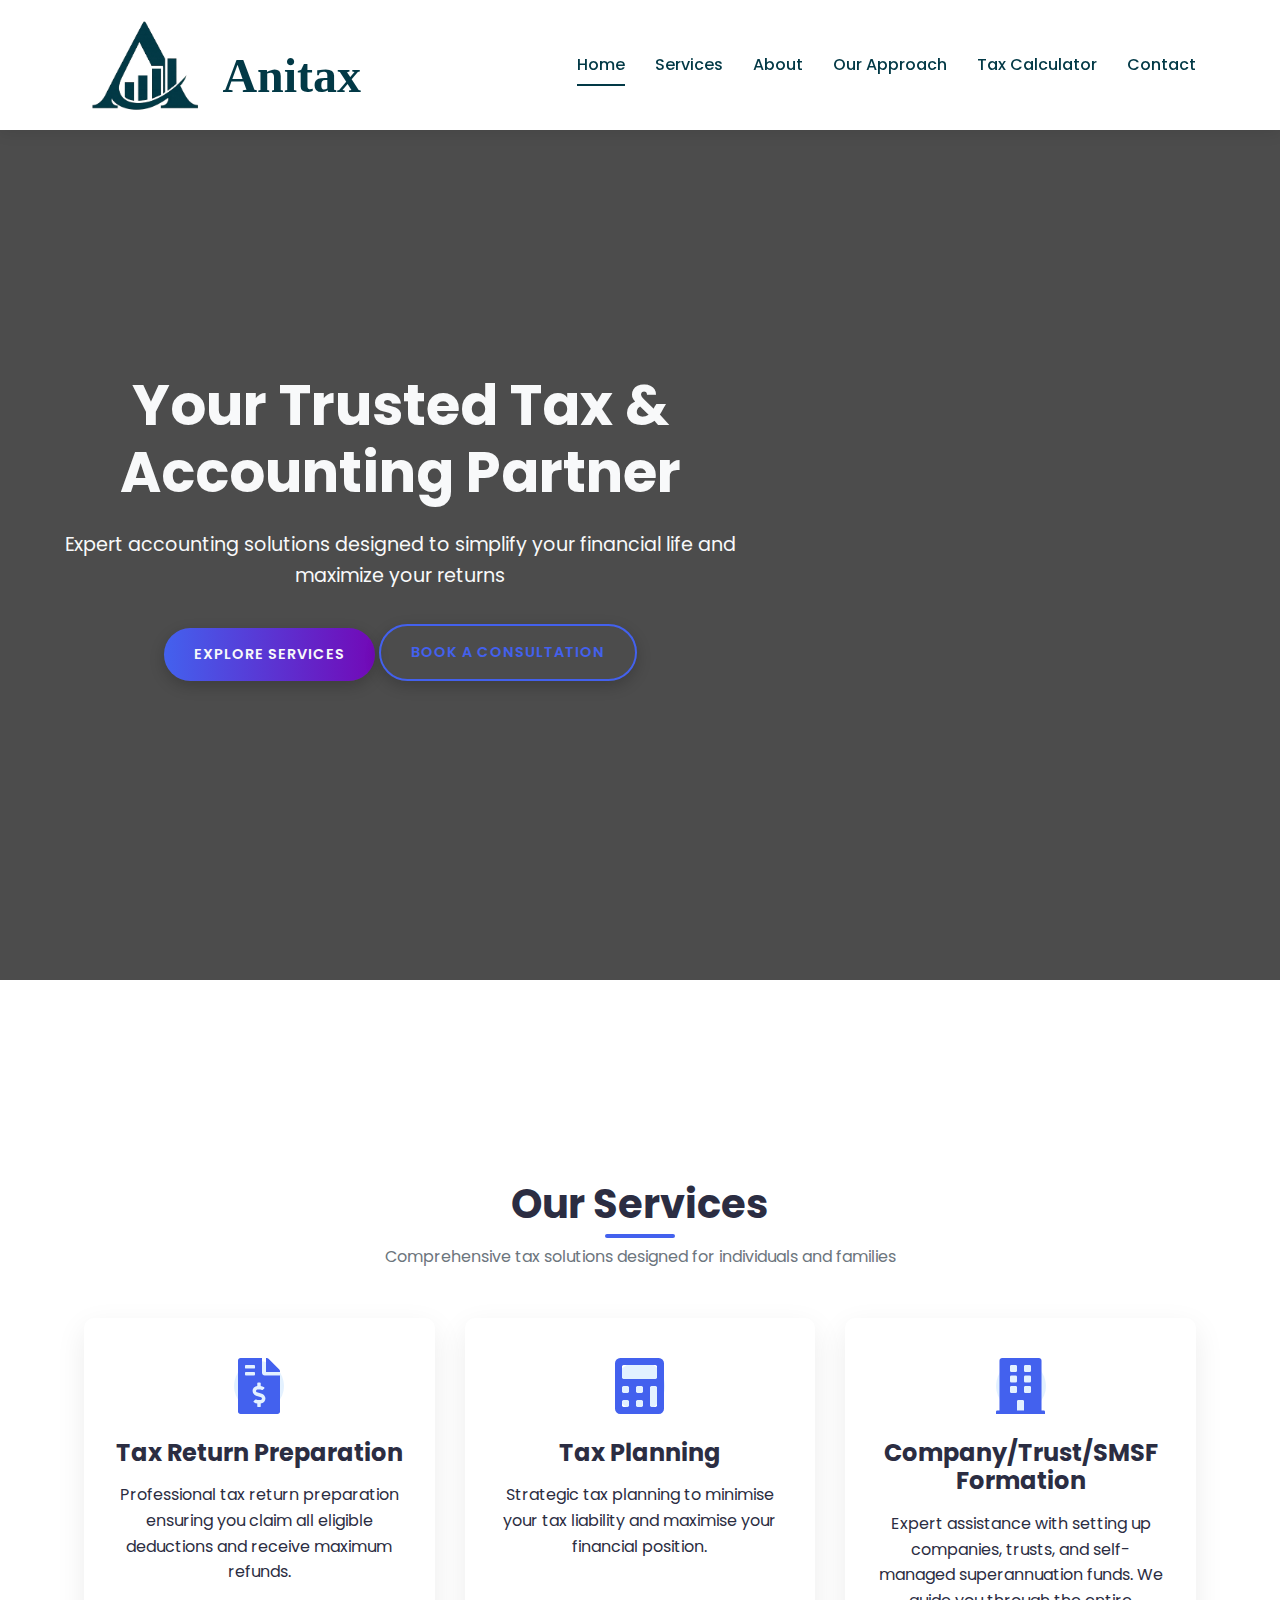
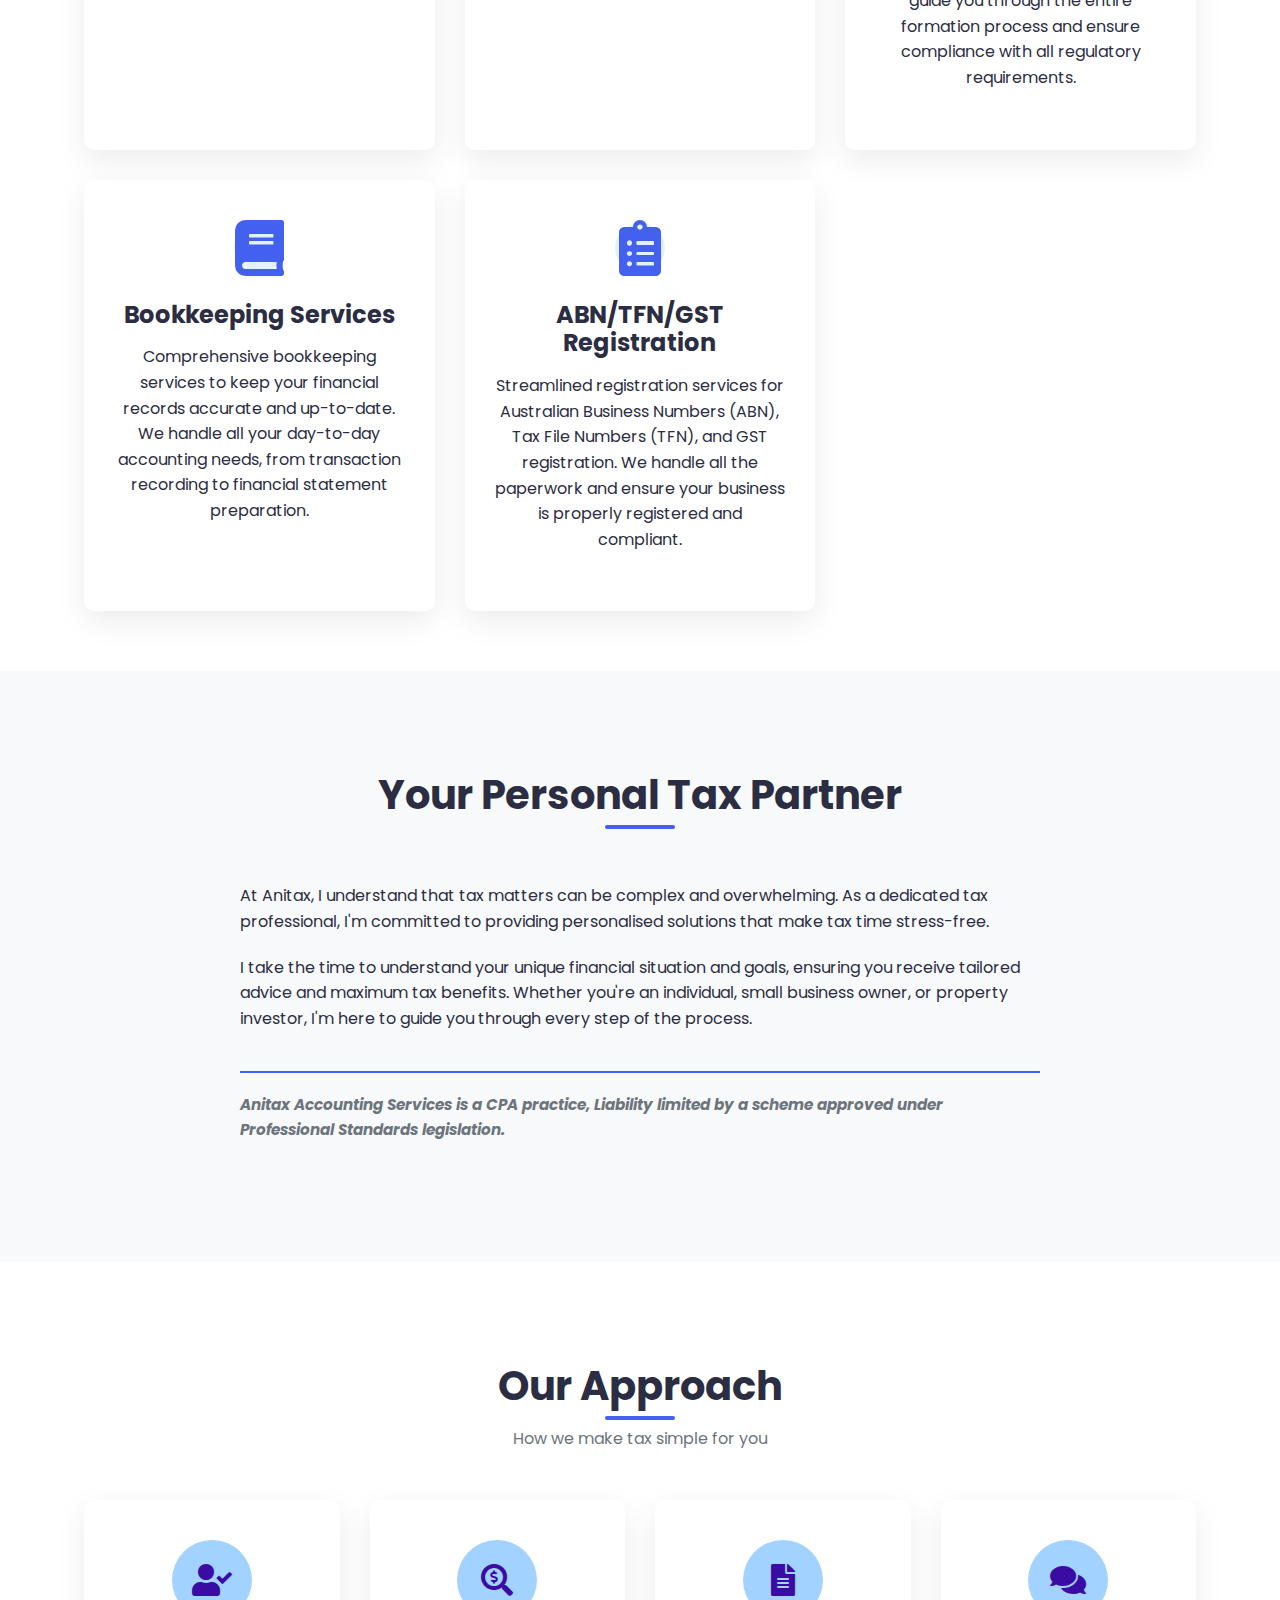
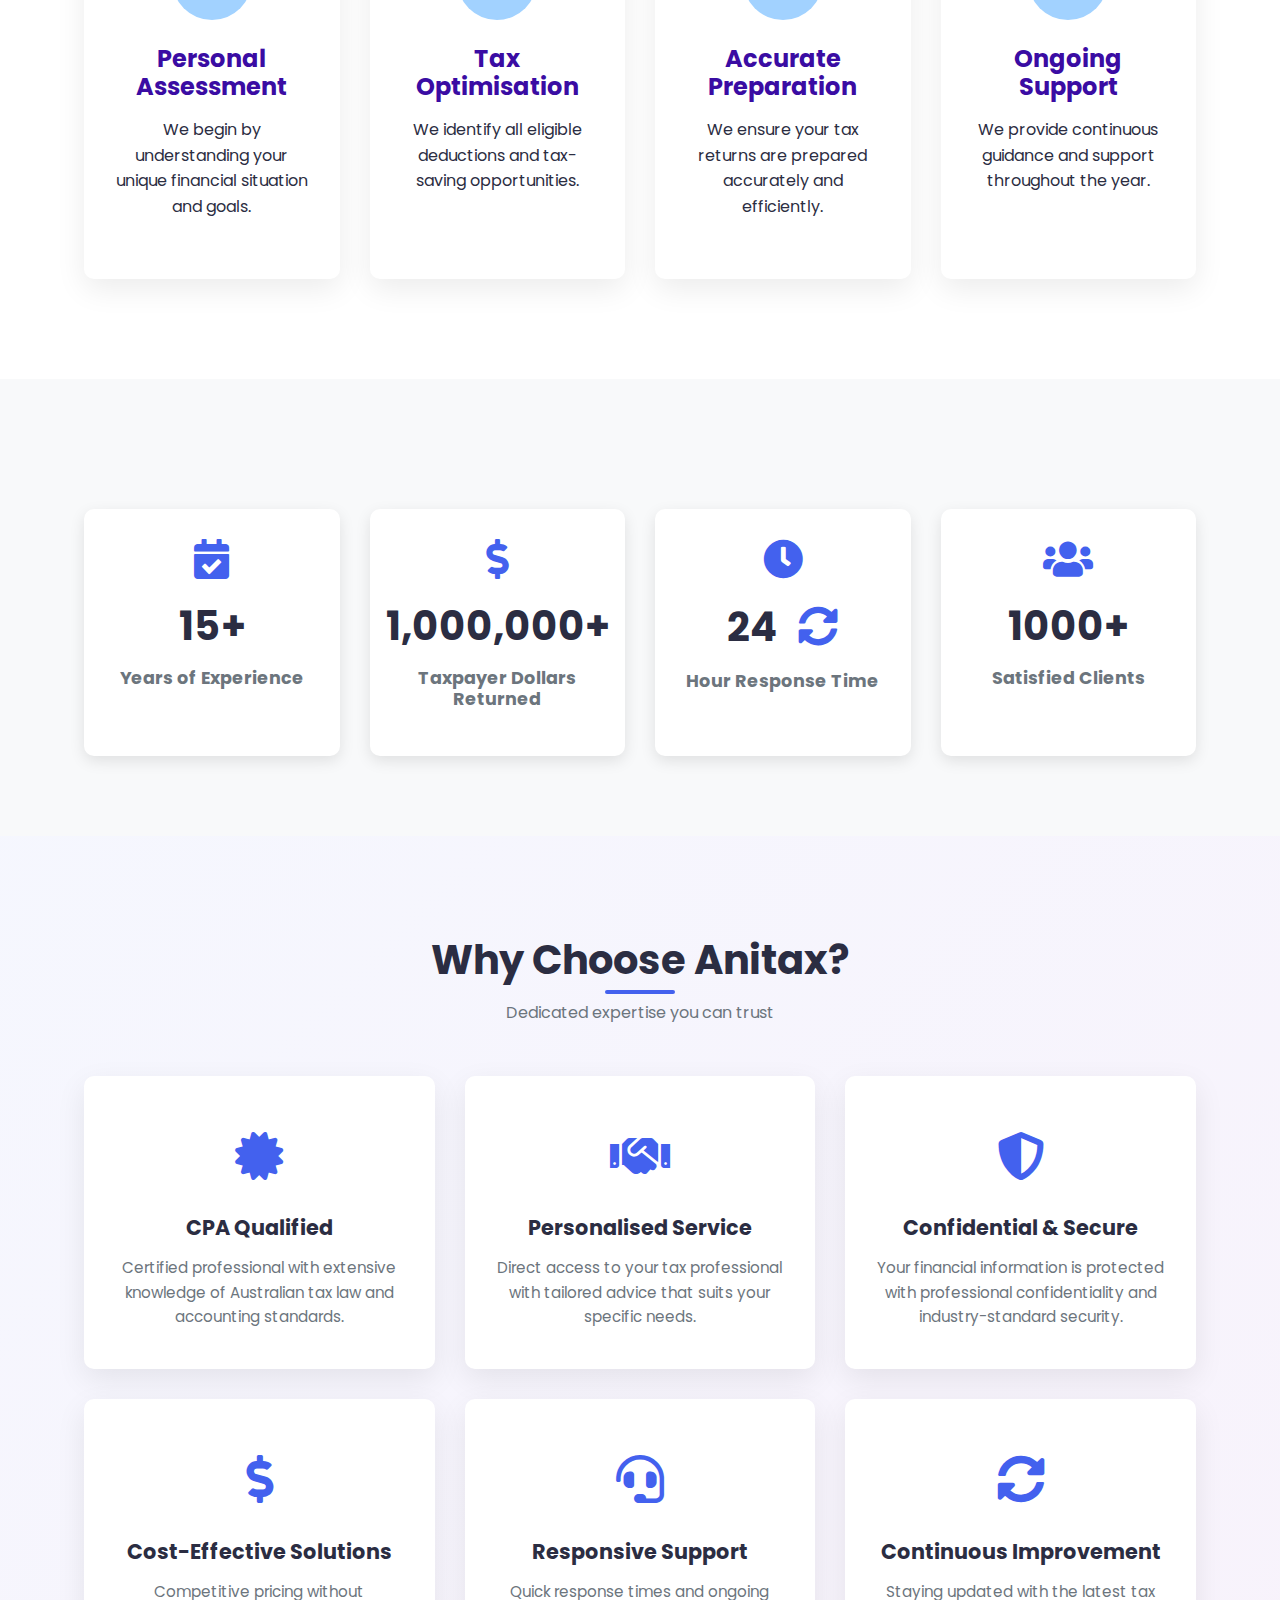
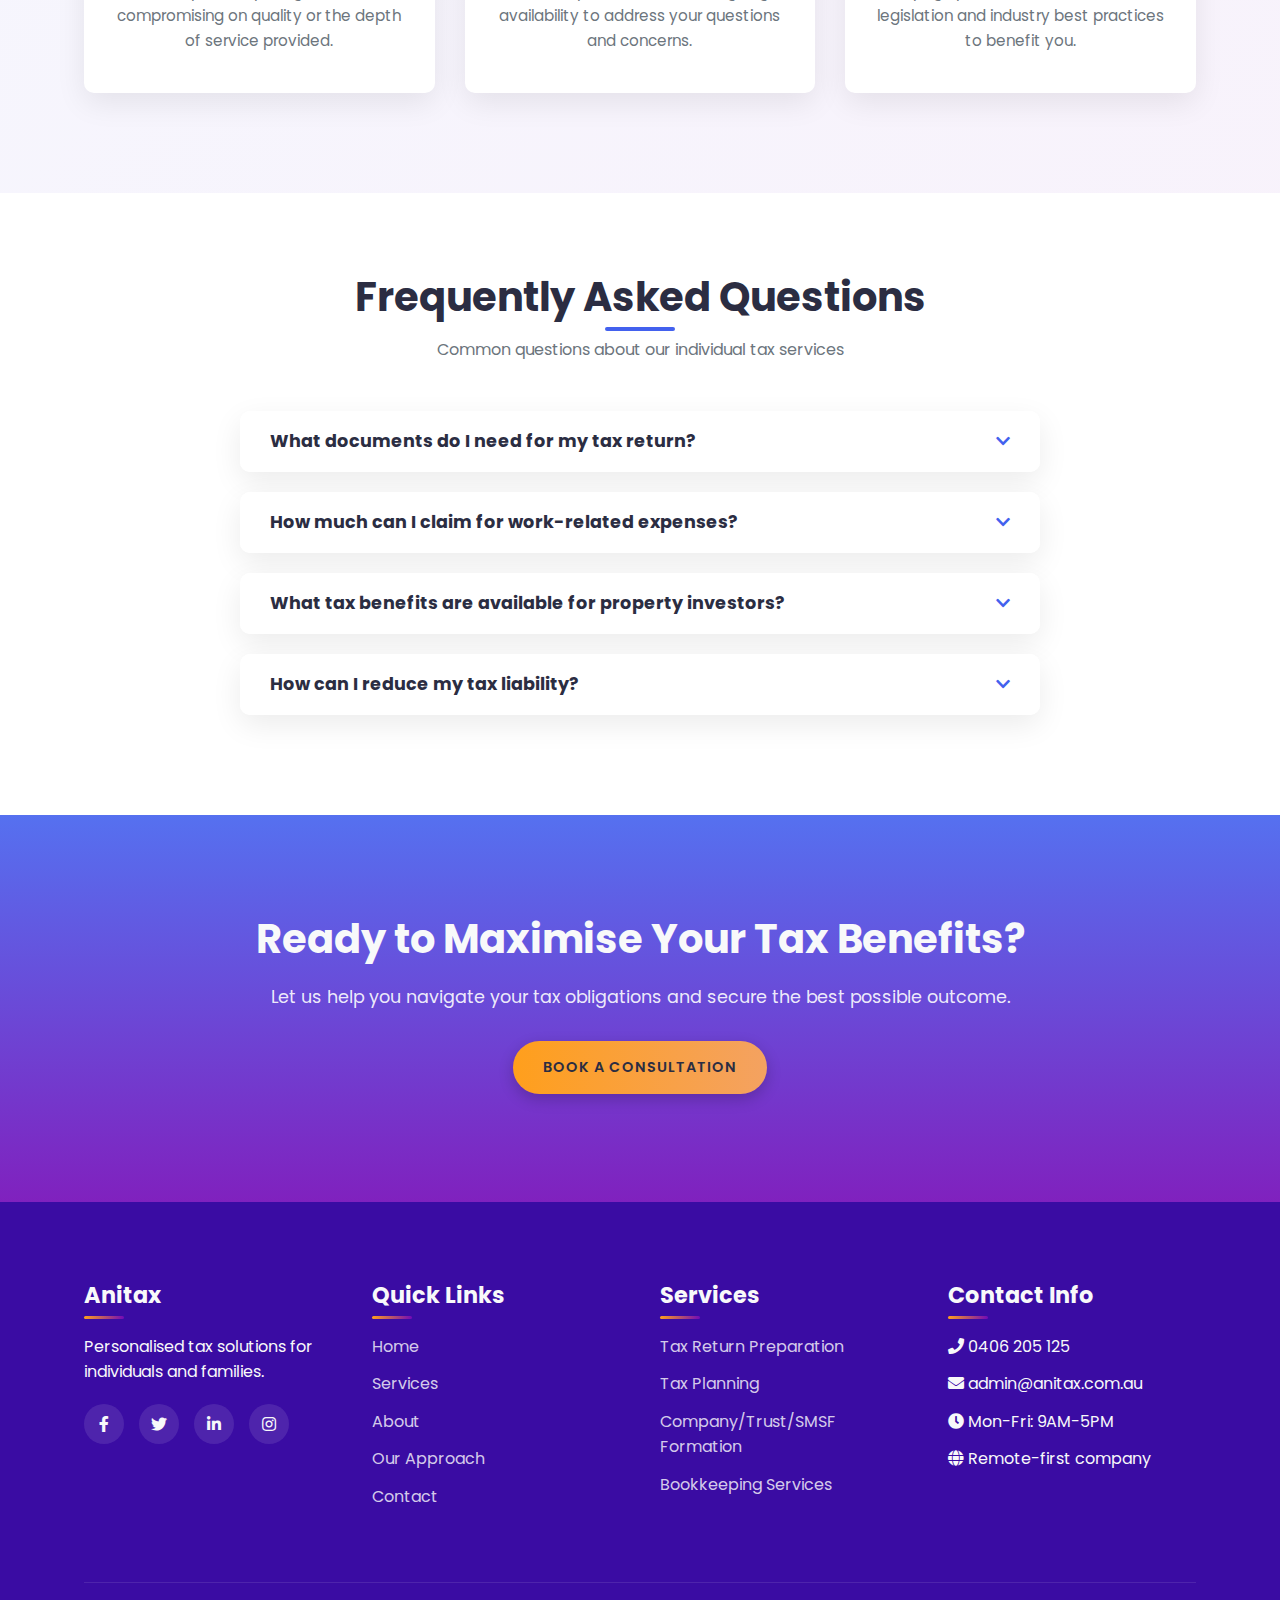
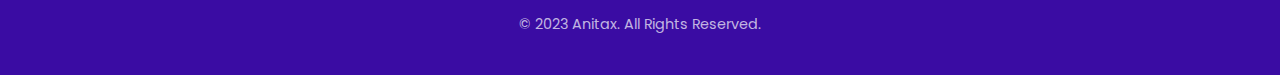
<file: index.html>
<!DOCTYPE html>
<html lang="en">
<head>
    <meta charset="UTF-8">
    <meta name="viewport" content="width=device-width, initial-scale=1.0">
    <title>Anitax - Innovative Accounting Solutions</title>
    <link rel="stylesheet" href="style.css">
    <link rel="stylesheet" href="https://fonts.googleapis.com/css2?family=Poppins:wght@300;400;500;600;700&display=swap">
    <link rel="stylesheet" href="https://cdnjs.cloudflare.com/ajax/libs/font-awesome/5.15.4/css/all.min.css">
</head>
<body>
    <!-- Header -->
    <header>
        <div class="container">
            <div class="header-content">
                <div class="logo">
                    <img src="Logo/anitax-logo-no-words.png" alt="Anitax Logo">
                    <h1>Anitax</h1>
                </div>
                <div class="mobile-toggle" id="mobile-toggle">
                    <i class="fas fa-bars"></i>
                </div>
                <nav id="navbar">
                    <ul>
                        <li><a href="#" class="active">Home</a></li>
                        <li><a href="#services">Services</a></li>
                        <li><a href="#about">About</a></li>
                        <li><a href="#our-approach">Our Approach</a></li>
                        <li><a href="calculator.html">Tax Calculator</a></li>
                        <li><a href="contact.html">Contact</a></li>
                    </ul>
                </nav>
            </div>
        </div>
    </header>

    <!-- Hero Section -->
    <section class="hero">
        <div class="hero-content">
            <h2>Your Trusted Tax & Accounting Partner</h2>
            <p>Expert accounting solutions designed to simplify your financial life and maximize your returns</p>
            <div class="hero-buttons">
                <a href="#services" class="btn">Explore Services</a>
                <a href="contact.html" class="btn btn-outline">Book a Consultation</a>
            </div>
        </div>
    </section>

    <!-- Services Section -->
    <section id="services" class="services">
        <div class="container">
            <div class="section-title">
                <h2>Our Services</h2>
                <p>Comprehensive tax solutions designed for individuals and families</p>
            </div>
            <div class="services-grid">
                <div class="service-card">
                    <i class="fas fa-file-invoice-dollar service-icon"></i>
                    <h3>Tax Return Preparation</h3>
                    <p>Professional tax return preparation ensuring you claim all eligible deductions and receive maximum refunds.</p>
                </div>
                <div class="service-card">
                    <i class="fas fa-calculator service-icon"></i>
                    <h3>Tax Planning</h3>
                    <p>Strategic tax planning to minimise your tax liability and maximise your financial position.</p>
                </div>
                <div class="service-card">
                    <i class="fas fa-building service-icon"></i>
                    <h3>Company/Trust/SMSF Formation</h3>
                    <p>Expert assistance with setting up companies, trusts, and self-managed superannuation funds. We guide you through the entire formation process and ensure compliance with all regulatory requirements.</p>
                </div>
                <div class="service-card">
                    <i class="fas fa-book service-icon"></i>
                    <h3>Bookkeeping Services</h3>
                    <p>Comprehensive bookkeeping services to keep your financial records accurate and up-to-date. We handle all your day-to-day accounting needs, from transaction recording to financial statement preparation.</p>
                </div>
                <div class="service-card">
                    <i class="fas fa-clipboard-list service-icon"></i>
                    <h3>ABN/TFN/GST Registration</h3>
                    <p>Streamlined registration services for Australian Business Numbers (ABN), Tax File Numbers (TFN), and GST registration. We handle all the paperwork and ensure your business is properly registered and compliant.</p>
                </div>
            </div>
        </div>
    </section>

    <!-- About Section -->
    <section id="about" class="about">
        <div class="container">
            <div class="section-title">
                <h2>Your Personal Tax Partner</h2>
            </div>
            <div class="about-content">
                <div class="about-text">
                    <p>At Anitax, I understand that tax matters can be complex and overwhelming. As a dedicated tax professional, I'm committed to providing personalised solutions that make tax time stress-free.</p>
                    <p>I take the time to understand your unique financial situation and goals, ensuring you receive tailored advice and maximum tax benefits. Whether you're an individual, small business owner, or property investor, I'm here to guide you through every step of the process.</p>
                    <p class="disclaimer"><strong>Anitax Accounting Services is a CPA practice, Liability limited by a scheme approved under Professional Standards legislation.</strong></p>
                </div>
            </div>
        </div>
    </section>

    <!-- Our Approach Section -->
    <section id="our-approach" class="our-approach">
        <div class="container">
            <div class="section-title">
                <h2>Our Approach</h2>
                <p>How we make tax simple for you</p>
            </div>
            <div class="approach-grid">
                <div class="approach-card">
                    <div class="approach-icon">
                        <i class="fas fa-user-check"></i>
                    </div>
                    <h3>Personal Assessment</h3>
                    <p>We begin by understanding your unique financial situation and goals.</p>
                </div>
                <div class="approach-card">
                    <div class="approach-icon">
                        <i class="fas fa-search-dollar"></i>
                    </div>
                    <h3>Tax Optimisation</h3>
                    <p>We identify all eligible deductions and tax-saving opportunities.</p>
                </div>
                <div class="approach-card">
                    <div class="approach-icon">
                        <i class="fas fa-file-alt"></i>
                    </div>
                    <h3>Accurate Preparation</h3>
                    <p>We ensure your tax returns are prepared accurately and efficiently.</p>
                </div>
                <div class="approach-card">
                    <div class="approach-icon">
                        <i class="fas fa-comments"></i>
                    </div>
                    <h3>Ongoing Support</h3>
                    <p>We provide continuous guidance and support throughout the year.</p>
                </div>
            </div>
        </div>
    </section>

    <!-- Counter Section -->
    <section class="counter-section">
        <div class="container">
            <div class="counter-grid">
                <div class="counter-item">
                    <i class="fas fa-calendar-check"></i>
                    <div class="counter">15+</div>
                    <h4>Years of Experience</h4>
                </div>
                <div class="counter-item">
                    <i class="fas fa-dollar-sign"></i>
                    <div class="counter">1,000,000+</div>
                    <h4>Taxpayer Dollars Returned</h4>
                </div>
                <div class="counter-item">
                    <i class="fas fa-clock"></i>
                    <div class="counter">24 <i class="fas fa-sync-alt rotating-arrow paused"></i></div>
                    <h4>Hour Response Time</h4>
                </div>
                <div class="counter-item">
                    <i class="fas fa-users"></i>
                    <div class="counter">1000+</div>
                    <h4>Satisfied Clients</h4>
                </div>
            </div>
        </div>
    </section>

    <!-- Why Choose Us Section -->
    <section class="why-choose-us">
        <div class="container">
            <div class="section-title">
                <h2>Why Choose Anitax?</h2>
                <p>Dedicated expertise you can trust</p>
            </div>
            <div class="benefits-grid">
                <div class="benefit-card">
                    <div class="benefit-icon">
                        <i class="fas fa-certificate"></i>
                    </div>
                    <h3>CPA Qualified</h3>
                    <p>Certified professional with extensive knowledge of Australian tax law and accounting standards.</p>
                </div>
                <div class="benefit-card">
                    <div class="benefit-icon">
                        <i class="fas fa-handshake"></i>
                    </div>
                    <h3>Personalised Service</h3>
                    <p>Direct access to your tax professional with tailored advice that suits your specific needs.</p>
                </div>
                <div class="benefit-card">
                    <div class="benefit-icon">
                        <i class="fas fa-shield-alt"></i>
                    </div>
                    <h3>Confidential & Secure</h3>
                    <p>Your financial information is protected with professional confidentiality and industry-standard security.</p>
                </div>
                <div class="benefit-card">
                    <div class="benefit-icon">
                        <i class="fas fa-dollar-sign"></i>
                    </div>
                    <h3>Cost-Effective Solutions</h3>
                    <p>Competitive pricing without compromising on quality or the depth of service provided.</p>
                </div>
                <div class="benefit-card">
                    <div class="benefit-icon">
                        <i class="fas fa-headset"></i>
                    </div>
                    <h3>Responsive Support</h3>
                    <p>Quick response times and ongoing availability to address your questions and concerns.</p>
                </div>
                <div class="benefit-card">
                    <div class="benefit-icon">
                        <i class="fas fa-sync-alt"></i>
                    </div>
                    <h3>Continuous Improvement</h3>
                    <p>Staying updated with the latest tax legislation and industry best practices to benefit you.</p>
                </div>
            </div>
        </div>
    </section>

    <!-- FAQ Section -->
    <section class="faq-section">
        <div class="container">
            <div class="section-title">
                <h2>Frequently Asked Questions</h2>
                <p>Common questions about our individual tax services</p>
            </div>
            <div class="faq-container">
                <div class="faq-item">
                    <div class="faq-question">
                        <h4>What documents do I need for my tax return?</h4>
                        <i class="fas fa-chevron-down"></i>
                    </div>
                    <div class="faq-answer">
                        <p>You'll need your payment summaries, bank statements, investment statements, work-related expense receipts, and any other income or deduction documentation.</p>
                    </div>
                </div>
                <div class="faq-item">
                    <div class="faq-question">
                        <h4>How much can I claim for work-related expenses?</h4>
                        <i class="fas fa-chevron-down"></i>
                    </div>
                    <div class="faq-answer">
                        <p>The amount you can claim depends on your occupation and the expenses you've incurred. We'll help you identify all eligible deductions.</p>
                    </div>
                </div>
                <div class="faq-item">
                    <div class="faq-question">
                        <h4>What tax benefits are available for property investors?</h4>
                        <i class="fas fa-chevron-down"></i>
                    </div>
                    <div class="faq-answer">
                        <p>Property investors can claim various deductions including interest, repairs, maintenance, and depreciation. We'll help maximise your property tax benefits.</p>
                    </div>
                </div>
                <div class="faq-item">
                    <div class="faq-question">
                        <h4>How can I reduce my tax liability?</h4>
                        <i class="fas fa-chevron-down"></i>
                    </div>
                    <div class="faq-answer">
                        <p>We can help you implement various strategies such as salary sacrificing, investment planning, and claiming all eligible deductions to minimise your tax.</p>
                    </div>
                </div>
            </div>
        </div>
    </section>

    <!-- CTA Section -->
    <section class="cta-section">
        <div class="container">
            <div class="cta-content">
                <h2>Ready to Maximise Your Tax Benefits?</h2>
                <p>Let us help you navigate your tax obligations and secure the best possible outcome.</p>
                <a href="contact.html" class="btn">Book a Consultation</a>
            </div>
        </div>
    </section>

    <!-- Footer -->
    <footer>
        <div class="container">
            <div class="footer-content">
                <div class="footer-section">
                    <h3>Anitax</h3>
                    <p>Personalised tax solutions for individuals and families.</p>
                    <div class="social-links">
                        <a href="#"><i class="fab fa-facebook-f"></i></a>
                        <a href="#"><i class="fab fa-twitter"></i></a>
                        <a href="#"><i class="fab fa-linkedin-in"></i></a>
                        <a href="#"><i class="fab fa-instagram"></i></a>
                    </div>
                </div>
                <div class="footer-section">
                    <h3>Quick Links</h3>
                    <ul class="footer-links">
                        <li><a href="#">Home</a></li>
                        <li><a href="#services">Services</a></li>
                        <li><a href="#about">About</a></li>
                        <li><a href="#our-approach">Our Approach</a></li>
                        <li><a href="contact.html">Contact</a></li>
                    </ul>
                </div>
                <div class="footer-section">
                    <h3>Services</h3>
                    <ul class="footer-links">
                        <li><a href="#services">Tax Return Preparation</a></li>
                        <li><a href="#services">Tax Planning</a></li>
                        <li><a href="#services">Company/Trust/SMSF Formation</a></li>
                        <li><a href="#services">Bookkeeping Services</a></li>
                    </ul>
                </div>
                <div class="footer-section">
                    <h3>Contact Info</h3>
                    <ul class="footer-links">
                        <li><i class="fas fa-phone"></i> 0406 205 125</li>
                        <li><i class="fas fa-envelope"></i> admin@anitax.com.au</li>
                        <li><i class="fas fa-clock"></i> Mon-Fri: 9AM-5PM</li>
                        <li><i class="fas fa-globe"></i> Remote-first company</li>
                    </ul>
                </div>
            </div>
            <div class="footer-bottom">
                <p>&copy; 2023 Anitax. All Rights Reserved.</p>
            </div>
        </div>
    </footer>

    <!-- JavaScript -->
    <script>
        // Sticky Header
        window.addEventListener('scroll', function() {
            const header = document.querySelector('header');
            header.classList.toggle('sticky', window.scrollY > 0);
        });

        // Mobile Menu Toggle
        const mobileToggle = document.getElementById('mobile-toggle');
        const navbar = document.getElementById('navbar');
        
        mobileToggle.addEventListener('click', function() {
            navbar.classList.toggle('active');
        });


        // Smooth Scroll
        document.querySelectorAll('a[href^="#"]').forEach(anchor => {
            anchor.addEventListener('click', function (e) {
                e.preventDefault();
                
                const targetId = this.getAttribute('href');
                if (targetId === '#') {
                    // Home link - scroll to top
                    window.scrollTo({
                        top: 0,
                        behavior: 'smooth'
                    });
                } else if (targetId !== '#') {
                    const targetElement = document.querySelector(targetId);
                    if (targetElement) {
                        window.scrollTo({
                            top: targetElement.offsetTop - 80,
                            behavior: 'smooth'
                        });
                    }
                }
                
                // Close mobile menu if open
                navbar.classList.remove('active');
            });
        });

        // Counter Animation
        const counters = document.querySelectorAll('.counter');
        const speed = 200;

        function formatNumber(num, originalText) {
            // Check if the original text had a plus sign
            const hasPlus = originalText.includes('+');
            
            if (num >= 1000000) {
                return num.toLocaleString() + (hasPlus ? '+' : '');
            } else if (num >= 1000) {
                return num.toLocaleString() + (hasPlus ? '+' : '');
            }
            return num.toString() + (hasPlus ? '+' : '');
        }

        function startCounters() {
            counters.forEach(counter => {
                const originalText = counter.innerText;
                const target = parseInt(originalText.replace(/[^0-9]/g, ''));
                let count = 0;
                
                // Add rotating arrow for response time counter
                if (counter.closest('.counter-item').querySelector('.fa-clock')) {
                    const arrow = document.createElement('i');
                    arrow.className = 'fas fa-sync-alt rotating-arrow paused';
                    counter.appendChild(arrow);
                }
                
                const updateCount = () => {
                    const increment = Math.ceil(target / speed);
                    count += increment;
                    
                    if (count < target) {
                        counter.innerHTML = formatNumber(count, originalText);
                        if (counter.closest('.counter-item').querySelector('.fa-clock')) {
                            const arrow = document.createElement('i');
                            arrow.className = 'fas fa-sync-alt rotating-arrow paused';
                            counter.appendChild(arrow);
                        }
                        setTimeout(updateCount, 1);
                    } else {
                        counter.innerHTML = formatNumber(target, originalText);
                        if (counter.closest('.counter-item').querySelector('.fa-clock')) {
                            const arrow = document.createElement('i');
                            arrow.className = 'fas fa-sync-alt rotating-arrow paused';
                            counter.appendChild(arrow);
                        }
                    }
                };
                
                updateCount();
            });
        }

        // Start counters when in view
        const counterSection = document.querySelector('.counter-section');
        const observer = new IntersectionObserver((entries) => {
            entries.forEach(entry => {
                if (entry.isIntersecting) {
                    startCounters();
                    observer.unobserve(entry.target);
                }
            });
        }, { threshold: 0.5 });

        observer.observe(counterSection);

        // FAQ Dropdown Functionality
        document.addEventListener('DOMContentLoaded', function() {
            const faqItems = document.querySelectorAll('.faq-item');
            
            faqItems.forEach(item => {
                const question = item.querySelector('.faq-question');
                
                question.addEventListener('click', () => {
                    // Close all other items
                    faqItems.forEach(otherItem => {
                        if (otherItem !== item) {
                            otherItem.classList.remove('active');
                        }
                    });
                    
                    // Toggle current item
                    item.classList.toggle('active');
                });
            });
        });
    </script>
</body>
</html>
</file>
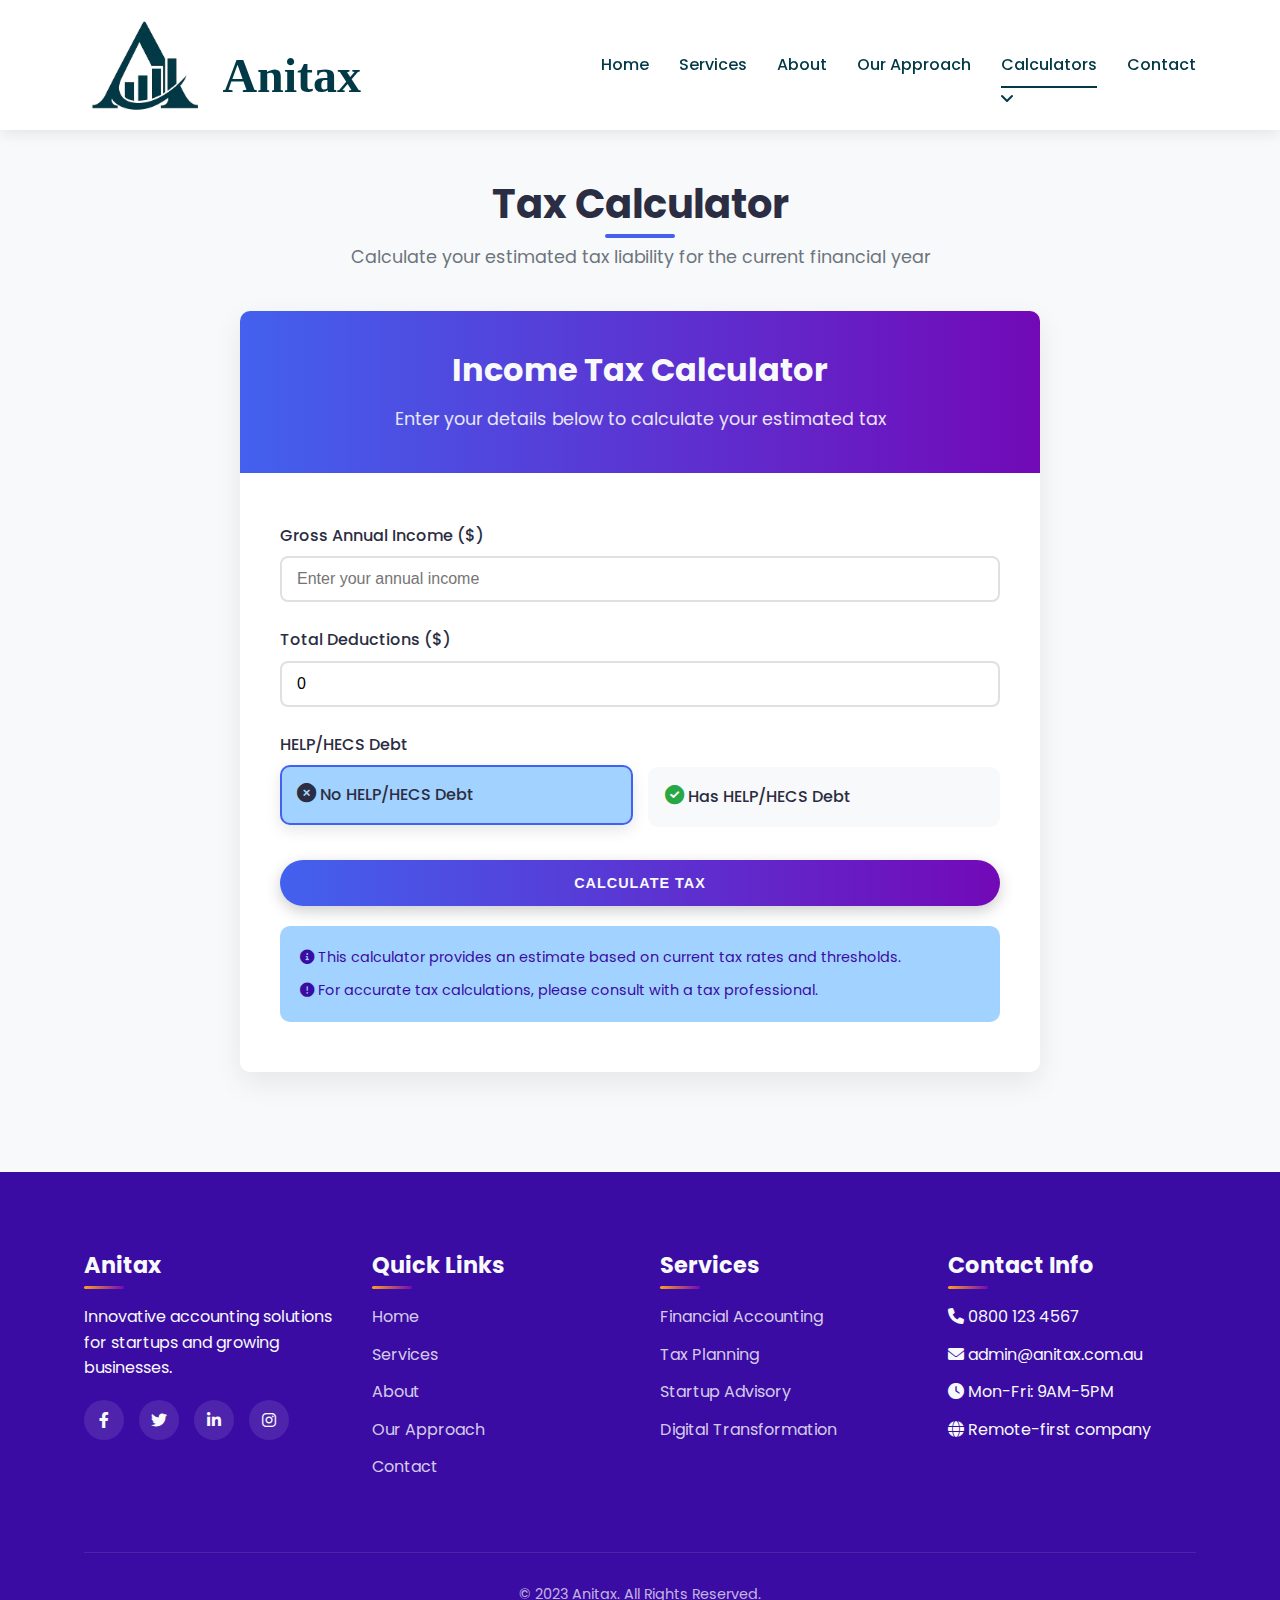
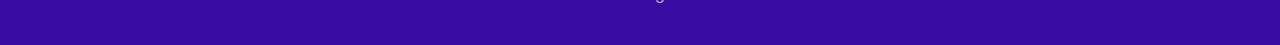
<file: calculator.html>
<!DOCTYPE html>
<html lang="en">
<head>
    <meta charset="UTF-8">
    <meta name="viewport" content="width=device-width, initial-scale=1.0">
    <title>Tax Calculator - Anitax</title>
    <link rel="stylesheet" href="style.css">
    <link href="https://fonts.googleapis.com/css2?family=Poppins:wght@400;500;600;700&display=swap" rel="stylesheet">
    <link rel="stylesheet" href="https://cdnjs.cloudflare.com/ajax/libs/font-awesome/6.0.0/css/all.min.css">
</head>
<body>
    <!-- Header -->
    <header>
        <div class="container">
            <div class="header-content">
                <div class="logo">
                    <img src="Logo/anitax-logo-no-words.png" alt="Anitax Logo">
                    <h1>Anitax</h1>
                </div>
                <div class="mobile-toggle" id="mobile-toggle">
                    <i class="fas fa-bars"></i>
                </div>
                <nav id="navbar">
                    <ul>
                        <li><a href="index.html">Home</a></li>
                        <li><a href="index.html#services">Services</a></li>
                        <li><a href="index.html#about">About</a></li>
                        <li><a href="index.html#our-approach">Our Approach</a></li>
                        <li class="calculator-dropdown">
                            <a href="calculator.html" class="active">Calculators</a>
                            <div class="calculator-menu">
                                <a href="calculator.html" class="active"><i class="fas fa-calculator"></i>Tax Calculator</a>
                                <a href="tax-return-estimator.html"><i class="fas fa-file-invoice-dollar"></i>Tax Return Estimator</a>
                                <a href="super-calculator.html"><i class="fas fa-piggy-bank"></i>Super Calculator</a>
                            </div>
                        </li>
                        <li><a href="contact.html">Contact</a></li>
                    </ul>
                </nav>
            </div>
        </div>
    </header>

    <section class="calculator-section">
        <div class="container">
            <div class="section-title">
                <h2>Tax Calculator</h2>
                <p>Calculate your estimated tax liability for the current financial year</p>
            </div>
            
            <div class="calculator-container">
                <div class="calculator-header">
                    <h3>Income Tax Calculator</h3>
                    <p>Enter your details below to calculate your estimated tax</p>
                </div>
                
                <div class="calculator-body">
                    <form class="calculator-form" id="taxCalculatorForm">
                        <div class="form-group">
                            <label for="grossIncome">Gross Annual Income ($)</label>
                            <input type="number" id="grossIncome" name="grossIncome" placeholder="Enter your annual income" required>
                        </div>
                        
                        <div class="form-group">
                            <label for="deductions">Total Deductions ($)</label>
                            <input type="number" id="deductions" name="deductions" placeholder="Enter your total deductions" value="0">
                        </div>
                        
                        <div class="form-group">
                            <label>HELP/HECS Debt</label>
                            <div class="hecs-toggle">
                                <input type="radio" id="hecsNo" name="hecs" value="0" checked>
                                <label for="hecsNo" class="hecs-option">
                                    <i class="fas fa-times-circle"></i>
                                    <span>No HELP/HECS Debt</span>
                                </label>
                                
                                <input type="radio" id="hecsYes" name="hecs" value="1">
                                <label for="hecsYes" class="hecs-option">
                                    <i class="fas fa-check-circle"></i>
                                    <span>Has HELP/HECS Debt</span>
                                </label>
                            </div>
                        </div>
                        
                        <button type="submit" class="btn btn-block">Calculate Tax</button>
                    </form>
                    
                    <div class="calculator-result" id="calculatorResult">
                        <div class="result-item">
                            <span class="result-label">Taxable Income:</span>
                            <span class="result-value" id="taxableIncome">$0.00</span>
                        </div>
                        <div class="result-item">
                            <span class="result-label">Income Tax:</span>
                            <span class="result-value" id="incomeTax">$0.00</span>
                        </div>
                        <div class="result-item">
                            <span class="result-label">Medicare Levy:</span>
                            <span class="result-value" id="medicareLevy">$0.00</span>
                        </div>
                        <div class="result-item">
                            <span class="result-label">HELP/HECS Repayment:</span>
                            <span class="result-value" id="hecsRepayment">$0.00</span>
                        </div>
                        <div class="result-item">
                            <span class="result-label">Total Tax:</span>
                            <span class="result-value" id="totalTax">$0.00</span>
                        </div>
                        <div class="result-item">
                            <span class="result-label">Take Home Pay:</span>
                            <span class="result-value" id="takeHomePay">$0.00</span>
                        </div>
                    </div>
                    
                    <div class="calculator-info">
                        <p><i class="fas fa-info-circle"></i> This calculator provides an estimate based on current tax rates and thresholds.</p>
                        <p><i class="fas fa-exclamation-circle"></i> For accurate tax calculations, please consult with a tax professional.</p>
                    </div>
                </div>
            </div>
        </div>
    </section>

    <!-- Footer -->
    <footer>
        <div class="container">
            <div class="footer-content">
                <div class="footer-section">
                    <h3>Anitax</h3>
                    <p>Innovative accounting solutions for startups and growing businesses.</p>
                    <div class="social-links">
                        <a href="#"><i class="fab fa-facebook-f"></i></a>
                        <a href="#"><i class="fab fa-twitter"></i></a>
                        <a href="#"><i class="fab fa-linkedin-in"></i></a>
                        <a href="#"><i class="fab fa-instagram"></i></a>
                    </div>
                </div>
                <div class="footer-section">
                    <h3>Quick Links</h3>
                    <ul class="footer-links">
                        <li><a href="index.html">Home</a></li>
                        <li><a href="index.html#services">Services</a></li>
                        <li><a href="index.html#about">About</a></li>
                        <li><a href="index.html#our-approach">Our Approach</a></li>
                        <li><a href="contact.html">Contact</a></li>
                    </ul>
                </div>
                <div class="footer-section">
                    <h3>Services</h3>
                    <ul class="footer-links">
                        <li><a href="index.html#services">Financial Accounting</a></li>
                        <li><a href="index.html#services">Tax Planning</a></li>
                        <li><a href="index.html#services">Startup Advisory</a></li>
                        <li><a href="index.html#services">Digital Transformation</a></li>
                    </ul>
                </div>
                <div class="footer-section">
                    <h3>Contact Info</h3>
                    <ul class="footer-links">
                        <li><i class="fas fa-phone"></i> 0800 123 4567</li>
                        <li><i class="fas fa-envelope"></i> admin@anitax.com.au</li>
                        <li><i class="fas fa-clock"></i> Mon-Fri: 9AM-5PM</li>
                        <li><i class="fas fa-globe"></i> Remote-first company</li>
                    </ul>
                </div>
            </div>
            <div class="footer-bottom">
                <p>&copy; 2023 Anitax. All Rights Reserved.</p>
            </div>
        </div>
    </footer>

    <script src="calculator.js"></script>
    <script>
        // Sticky Header
        window.addEventListener('scroll', function() {
            const header = document.querySelector('header');
            header.classList.toggle('sticky', window.scrollY > 0);
        });

        // Mobile Menu Toggle
        const mobileToggle = document.getElementById('mobile-toggle');
        const navbar = document.getElementById('navbar');
        
        mobileToggle.addEventListener('click', function() {
            navbar.classList.toggle('active');
        });
    </script>
</body>
</html>
</file>
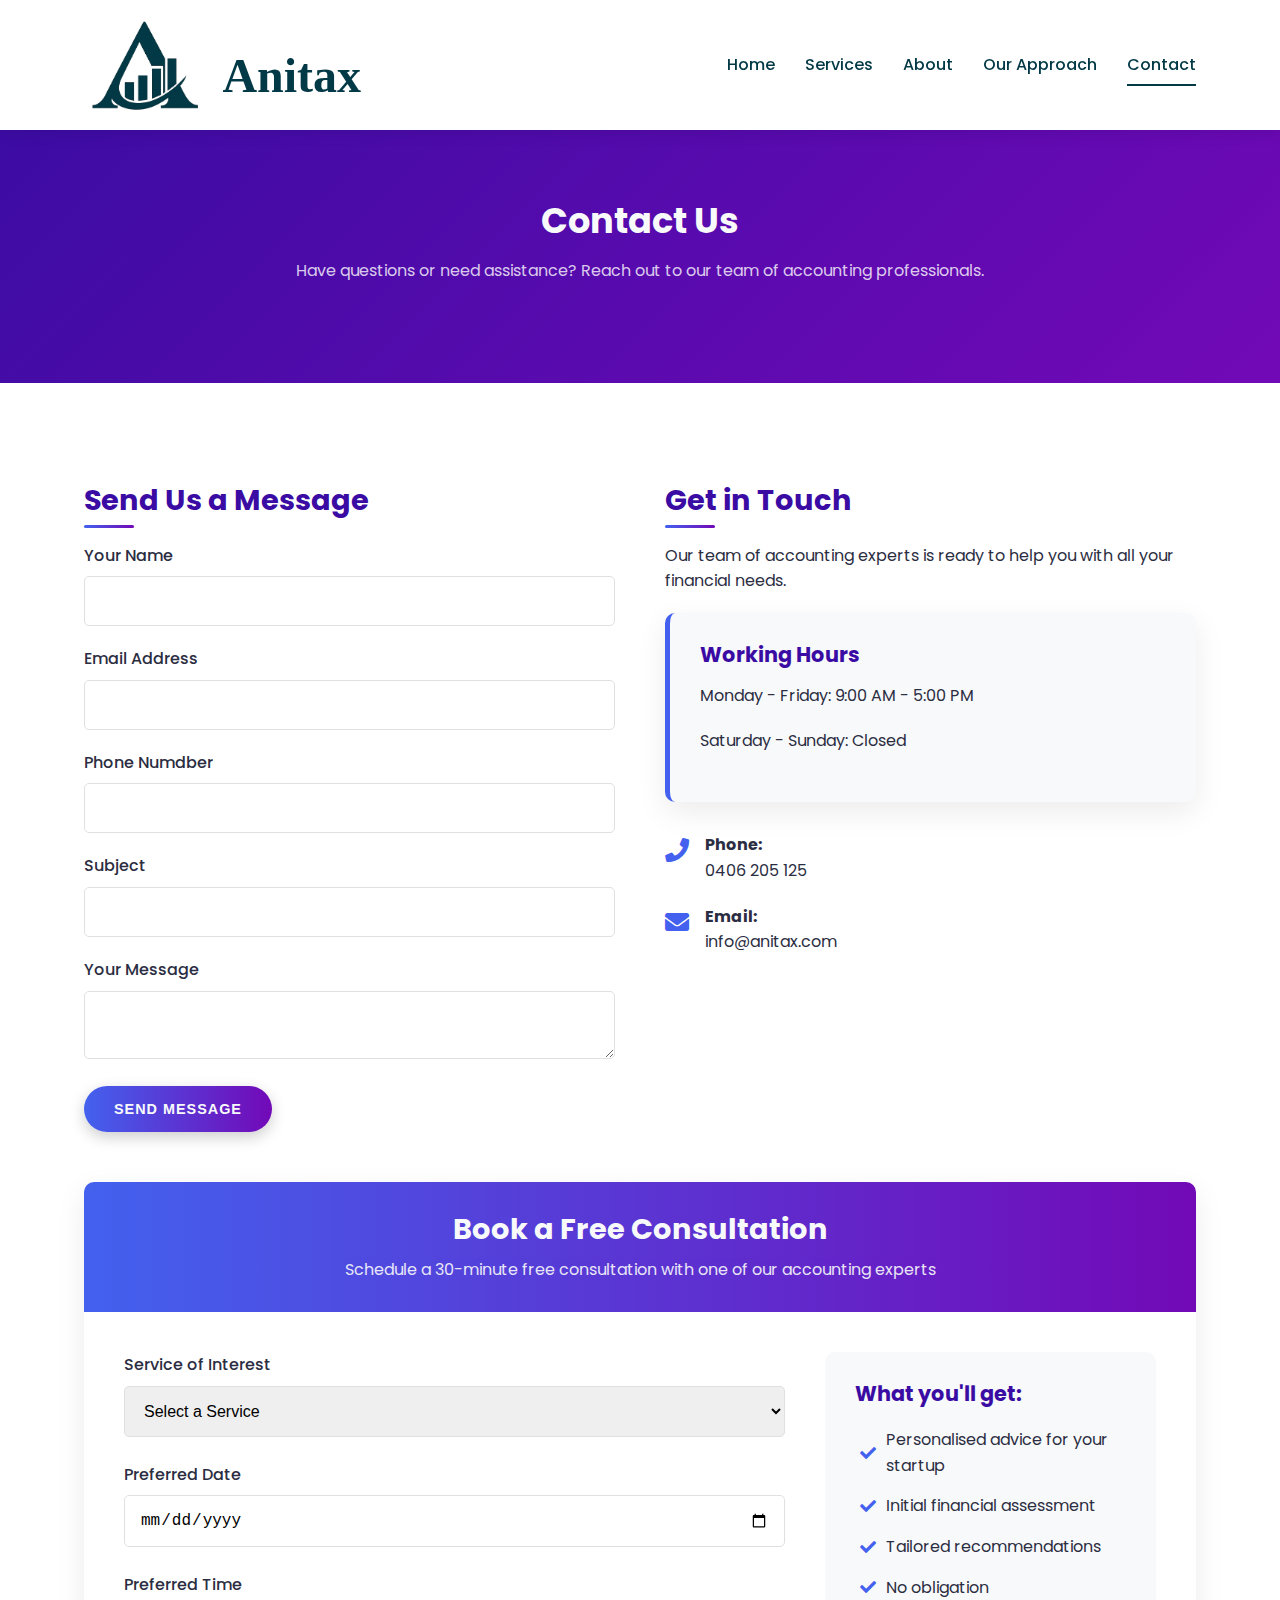
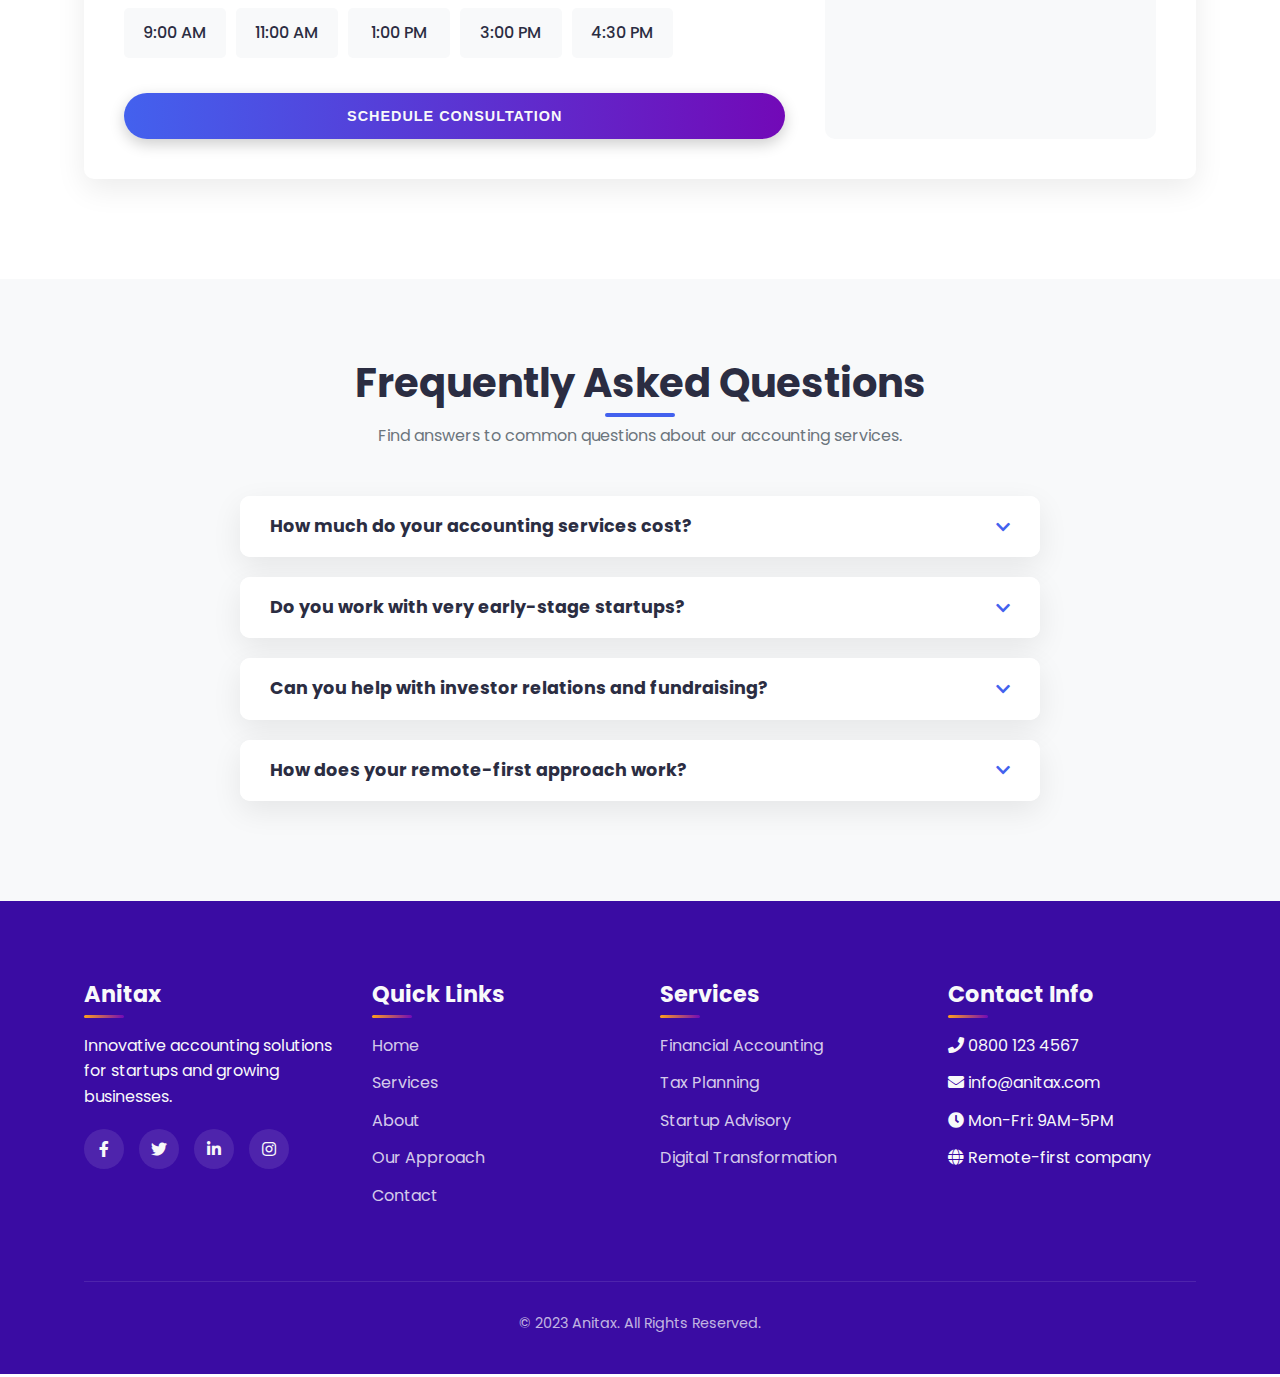
<file: contact.html>
<!DOCTYPE html>
<html lang="en">
<head>
    <meta charset="UTF-8">
    <meta name="viewport" content="width=device-width, initial-scale=1.0">
    <title>Contact Us - Anitax</title>
    <link rel="stylesheet" href="style.css">
    <link rel="stylesheet" href="https://fonts.googleapis.com/css2?family=Poppins:wght@300;400;500;600;700&display=swap">
    <link rel="stylesheet" href="https://cdnjs.cloudflare.com/ajax/libs/font-awesome/5.15.4/css/all.min.css">
</head>
<body>
    <!-- Header -->
    <header>
        <div class="container">
            <div class="header-content">
                <div class="logo">
                    <img src="Logo/anitax-logo-no-words.png" alt="Anitax Logo">
                    <h1>Anitax</h1>
                </div>
                <div class="mobile-toggle" id="mobile-toggle">
                    <i class="fas fa-bars"></i>
                </div>
                <nav id="navbar">
                    <ul>
                        <li><a href="index.html">Home</a></li>
                        <li><a href="index.html#services">Services</a></li>
                        <li><a href="index.html#about">About</a></li>
                        <li><a href="index.html#our-approach">Our Approach</a></li>
                        <li><a href="contact.html" class="active">Contact</a></li>
                    </ul>
                </nav>
            </div>
        </div>
    </header>

    <!-- Page Header -->
    <section class="page-header">
        <div class="container">
            <h2>Contact Us</h2>
            <p>Have questions or need assistance? Reach out to our team of accounting professionals.</p>
        </div>
    </section>

    <!-- Contact Section -->
    <section class="contact-section">
        <div class="container">
            <div class="contact-container">
                <div class="contact-form fade-in">
                    <h3>Send Us a Message</h3>
                    <form action="#" method="POST">
                        <div class="form-group">
                            <label for="name">Your Name</label>
                            <input type="text" id="name" name="name" class="form-control" required>
                        </div>
                        <div class="form-group">
                            <label for="email">Email Address</label>
                            <input type="email" id="email" name="email" class="form-control" required>
                        </div>
                        <div class="form-group">
                            <label for="phone">Phone Numdber</label>
                            <input type="tel" id="phone" name="phone" class="form-control">
                        </div>
                        <div class="form-group">
                            <label for="subject">Subject</label>
                            <input type="text" id="subject" name="subject" class="form-control" required>
                        </div>
                        <div class="form-group">
                            <label for="message">Your Message</label>
                            <textarea id="message" name="message" class="form-control" required></textarea>
                        </div>
                        <button type="submit" class="btn">Send Message</button>
                    </form>
                </div>
                <div class="contact-info fade-in">
                    <h3>Get in Touch</h3>
                    <p>Our team of accounting experts is ready to help you with all your financial needs.</p>
                    
                    <div class="contact-card">
                        <h4>Working Hours</h4>
                        <p>Monday - Friday: 9:00 AM - 5:00 PM</p>
                        <p>Saturday - Sunday: Closed</p>
                    </div>
                    
                    <div class="contact-details">
                        <div class="contact-item">
                            <div class="contact-icon">
                                <i class="fas fa-phone"></i>
                            </div>
                            <div>
                                <strong>Phone:</strong><br>
                                0406 205 125
                            </div>
                        </div>
                        <div class="contact-item">
                            <div class="contact-icon">
                                <i class="fas fa-envelope"></i>
                            </div>
                            <div>
                                <strong>Email:</strong><br>
                                info@anitax.com
                            </div>
                        </div>
                    </div>
                </div>
            </div>
            
            <!-- Consultation Booking Widget (Replacing Map) -->
            <div class="consultation-widget">
                <div class="consultation-header">
                    <h3>Book a Free Consultation</h3>
                    <p>Schedule a 30-minute free consultation with one of our accounting experts</p>
                </div>
                <div class="consultation-body">
                    <div class="consultation-form">
                        <div class="form-group">
                            <label for="consult-service">Service of Interest</label>
                            <select id="consult-service" name="consult-service" class="form-control">
                                <option value="">Select a Service</option>
                                <option value="financial-accounting">Financial Accounting</option>
                                <option value="tax-planning">Tax Planning</option>
                                <option value="startup-advisory">Startup Advisory</option>
                                <option value="payroll">Payroll Services</option>
                                <option value="forecasting">Financial Forecasting</option>
                                <option value="digital">Digital Transformation</option>
                            </select>
                        </div>
                        <div class="form-group">
                            <label for="consult-date">Preferred Date</label>
                            <input type="date" id="consult-date" name="consult-date" class="form-control" required>
                        </div>
                        <div class="form-group time-slots">
                            <label>Preferred Time</label>
                            <div class="time-slot-options">
                                <div class="time-slot">
                                    <input type="radio" id="time-1" name="time-slot" value="9:00">
                                    <label for="time-1">9:00 AM</label>
                                </div>
                                <div class="time-slot">
                                    <input type="radio" id="time-2" name="time-slot" value="11:00">
                                    <label for="time-2">11:00 AM</label>
                                </div>
                                <div class="time-slot">
                                    <input type="radio" id="time-3" name="time-slot" value="13:00">
                                    <label for="time-3">1:00 PM</label>
                                </div>
                                <div class="time-slot">
                                    <input type="radio" id="time-4" name="time-slot" value="15:00">
                                    <label for="time-4">3:00 PM</label>
                                </div>
                                <div class="time-slot">
                                    <input type="radio" id="time-5" name="time-slot" value="16:30">
                                    <label for="time-5">4:30 PM</label>
                                </div>
                            </div>
                        </div>
                        <button type="submit" class="btn btn-block">Schedule Consultation</button>
                    </div>
                    <div class="consultation-benefits">
                        <h4>What you'll get:</h4>
                        <ul>
                            <li><i class="fas fa-check"></i> Personalised advice for your startup</li>
                            <li><i class="fas fa-check"></i> Initial financial assessment</li>
                            <li><i class="fas fa-check"></i> Tailored recommendations</li>
                            <li><i class="fas fa-check"></i> No obligation</li>
                        </ul>
                    </div>
                </div>
            </div>
        </div>
    </section>

    <!-- FAQ Section -->
    <section class="faq-section section-bg">
        <div class="container">
            <div class="section-title">
                <h2>Frequently Asked Questions</h2>
                <p>Find answers to common questions about our accounting services.</p>
            </div>
            <div class="faq-container">
                <div class="faq-item">
                    <div class="faq-question">
                        <h4>How much do your accounting services cost?</h4>
                        <i class="fas fa-chevron-down"></i>
                    </div>
                    <div class="faq-answer">
                        <p>Our pricing varies depending on the specific services required and the size of your startup. We offer customised packages to meet your needs, and we'd be happy to provide a detailed quote after our free consultation.</p>
                    </div>
                </div>
                <div class="faq-item">
                    <div class="faq-question">
                        <h4>Do you work with very early-stage startups?</h4>
                        <i class="fas fa-chevron-down"></i>
                    </div>
                    <div class="faq-answer">
                        <p>Absolutely! We specialise in helping startups at all stages, from pre-seed to scale-up. Our services are tailored to meet the unique needs of early-stage companies, and we can scale our solutions as your business grows.</p>
                    </div>
                </div>
                <div class="faq-item">
                    <div class="faq-question">
                        <h4>Can you help with investor relations and fundraising?</h4>
                        <i class="fas fa-chevron-down"></i>
                    </div>
                    <div class="faq-answer">
                        <p>Yes! We provide comprehensive support for startups seeking investment, including preparation of financial projections, due diligence assistance, and creation of investor-ready financial materials. Our team has experience working with VC-backed startups across various sectors.</p>
                    </div>
                </div>
                <div class="faq-item">
                    <div class="faq-question">
                        <h4>How does your remote-first approach work?</h4>
                        <i class="fas fa-chevron-down"></i>
                    </div>
                    <div class="faq-answer">
                        <p>As a remote-first company, we operate entirely online, using secure digital tools and platforms to collaborate with our clients. We conduct meetings via video conferencing, use cloud-based accounting software, and maintain regular communication through your preferred channels. This approach gives us the flexibility to serve clients across the UK while keeping our costs competitive.</p>
                    </div>
                </div>
            </div>
        </div>
    </section>

    <!-- Footer -->
    <footer>
        <div class="container">
            <div class="footer-content">
                <div class="footer-section">
                    <h3>Anitax</h3>
                    <p>Innovative accounting solutions for startups and growing businesses.</p>
                    <div class="social-links">
                        <a href="#"><i class="fab fa-facebook-f"></i></a>
                        <a href="#"><i class="fab fa-twitter"></i></a>
                        <a href="#"><i class="fab fa-linkedin-in"></i></a>
                        <a href="#"><i class="fab fa-instagram"></i></a>
                    </div>
                </div>
                <div class="footer-section">
                    <h3>Quick Links</h3>
                    <ul class="footer-links">
                        <li><a href="index.html">Home</a></li>
                        <li><a href="index.html#services">Services</a></li>
                        <li><a href="index.html#about">About</a></li>
                        <li><a href="index.html#our-approach">Our Approach</a></li>
                        <li><a href="contact.html">Contact</a></li>
                    </ul>
                </div>
                <div class="footer-section">
                    <h3>Services</h3>
                    <ul class="footer-links">
                        <li><a href="index.html#services">Financial Accounting</a></li>
                        <li><a href="index.html#services">Tax Planning</a></li>
                        <li><a href="index.html#services">Startup Advisory</a></li>
                        <li><a href="index.html#services">Digital Transformation</a></li>
                    </ul>
                </div>
                <div class="footer-section">
                    <h3>Contact Info</h3>
                    <ul class="footer-links">
                        <li><i class="fas fa-phone"></i> 0800 123 4567</li>
                        <li><i class="fas fa-envelope"></i> info@anitax.com</li>
                        <li><i class="fas fa-clock"></i> Mon-Fri: 9AM-5PM</li>
                        <li><i class="fas fa-globe"></i> Remote-first company</li>
                    </ul>
                </div>
            </div>
            <div class="footer-bottom">
                <p>&copy; 2023 Anitax. All Rights Reserved.</p>
            </div>
        </div>
    </footer>

    <!-- JavaScript -->
    <script>
        // Sticky Header
        window.addEventListener('scroll', function() {
            const header = document.querySelector('header');
            header.classList.toggle('sticky', window.scrollY > 0);
        });

        // Mobile Menu Toggle
        const mobileToggle = document.getElementById('mobile-toggle');
        const navbar = document.getElementById('navbar');
        
        mobileToggle.addEventListener('click', function() {
            navbar.classList.toggle('active');
        });

        // FAQ Toggles
        const faqQuestions = document.querySelectorAll('.faq-question');
        
        faqQuestions.forEach(question => {
            question.addEventListener('click', () => {
                const faqItem = question.parentElement;
                
                // Close other open FAQ items
                document.querySelectorAll('.faq-item.active').forEach(item => {
                    if (item !== faqItem) {
                        item.classList.remove('active');
                    }
                });
                
                // Toggle current FAQ item
                faqItem.classList.toggle('active');
            });
        });

        // Date min attribute (prevent past dates)
        const dateInput = document.getElementById('consult-date');
        if (dateInput) {
            const today = new Date();
            const yyyy = today.getFullYear();
            const mm = String(today.getMonth() + 1).padStart(2, '0');
            const dd = String(today.getDate()).padStart(2, '0');
            const formattedToday = `${yyyy}-${mm}-${dd}`;
            dateInput.setAttribute('min', formattedToday);
        }
    </script>
</body>
</html>
</file>
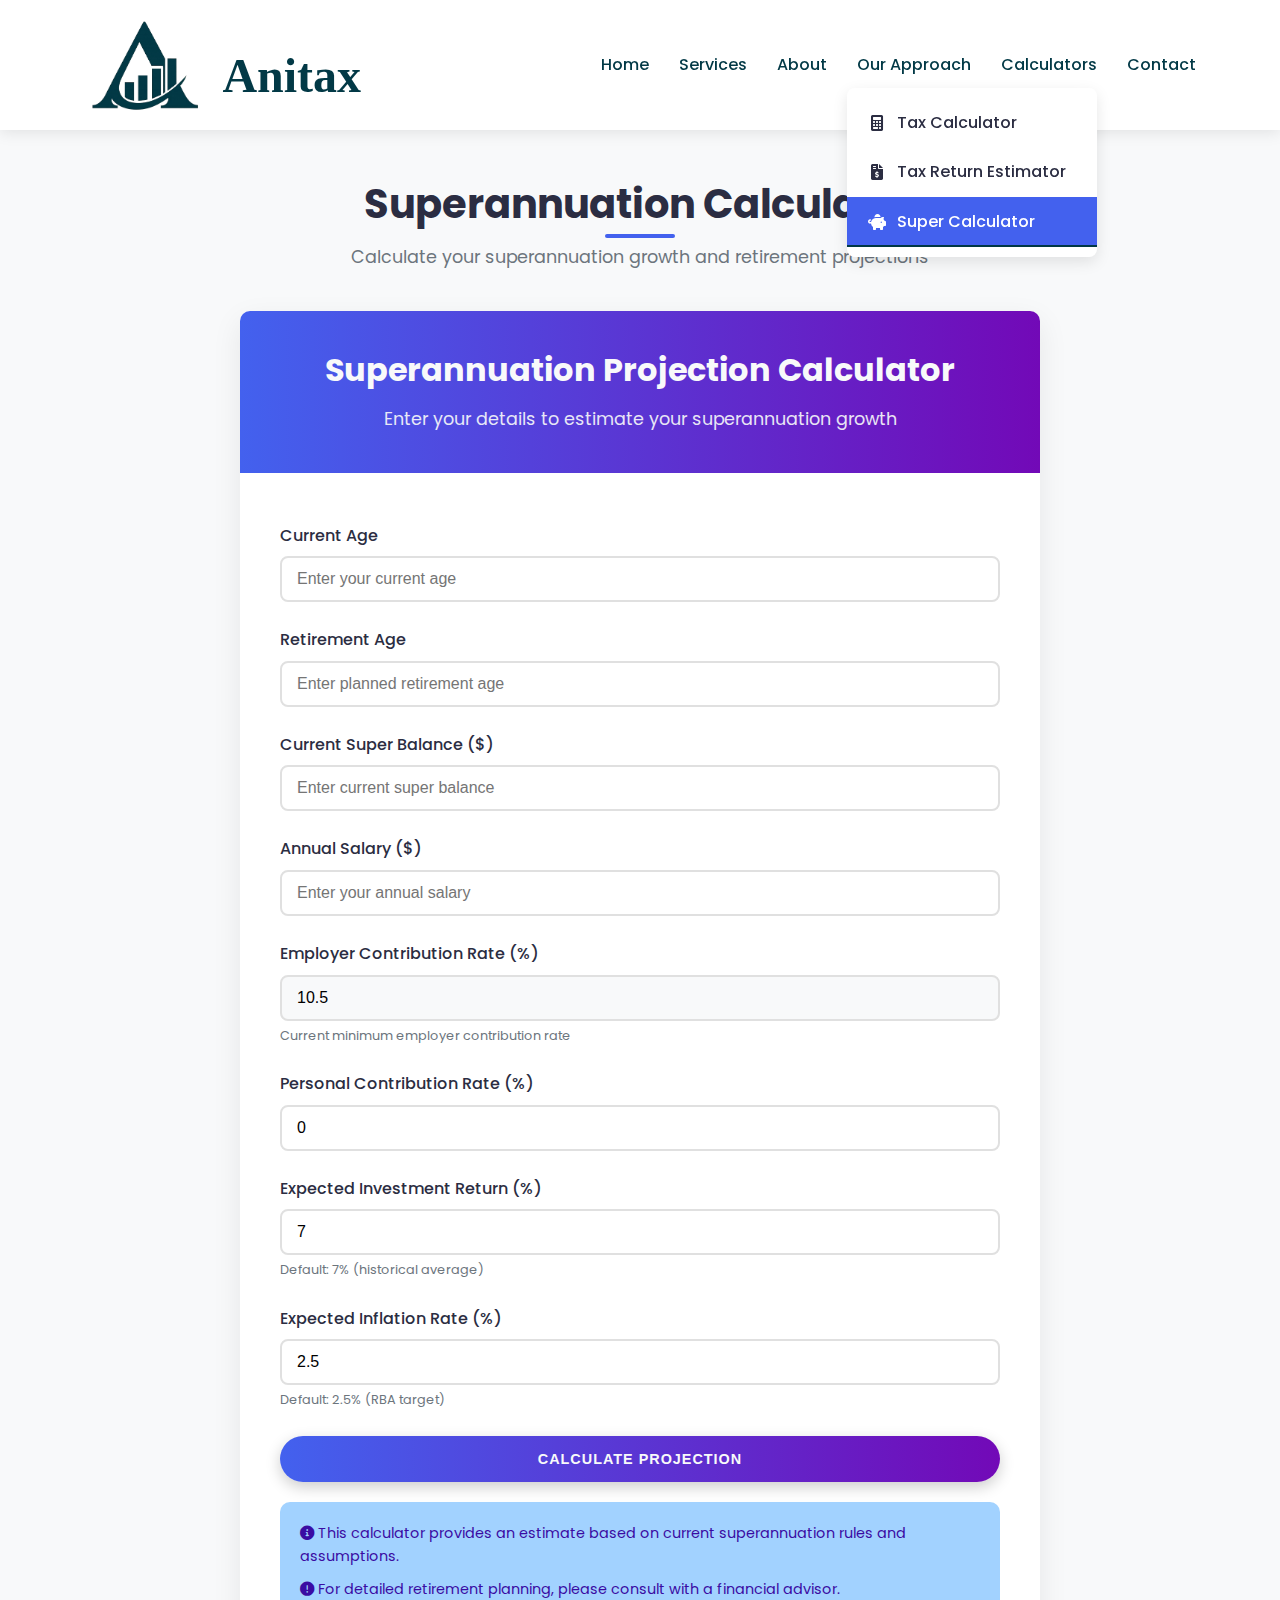
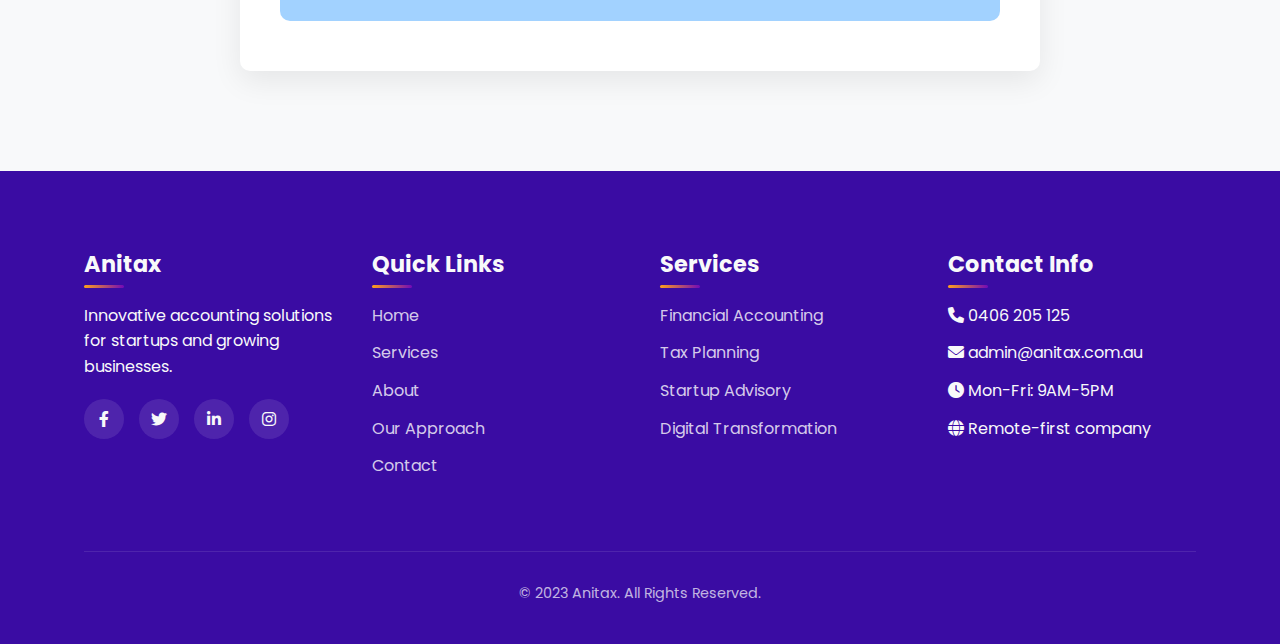
<file: super-calculator.html>
<!DOCTYPE html>
<html lang="en">
<head>
    <meta charset="UTF-8">
    <meta name="viewport" content="width=device-width, initial-scale=1.0">
    <title>Superannuation Calculator - Anitax</title>
    <link rel="stylesheet" href="style.css">
    <link href="https://fonts.googleapis.com/css2?family=Poppins:wght@400;500;600;700&display=swap" rel="stylesheet">
    <link rel="stylesheet" href="https://cdnjs.cloudflare.com/ajax/libs/font-awesome/6.0.0/css/all.min.css">
</head>
<body>
    <!-- Header -->
    <header>
        <div class="container">
            <div class="header-content">
                <div class="logo">
                    <img src="Logo/anitax-logo-no-words.png" alt="Anitax Logo">
                    <h1>Anitax</h1>
                </div>
                <div class="mobile-toggle" id="mobile-toggle">
                    <i class="fas fa-bars"></i>
                </div>
                <nav id="navbar">
                    <ul>
                        <li><a href="index.html">Home</a></li>
                        <li><a href="index.html#services">Services</a></li>
                        <li><a href="index.html#about">About</a></li>
                        <li><a href="index.html#our-approach">Our Approach</a></li>
                        <li class="calculator-dropdown active">
                            <a href="calculator.html">Calculators</a>
                            <div class="calculator-menu">
                                <a href="calculator.html"><i class="fas fa-calculator"></i>Tax Calculator</a>
                                <a href="tax-return-estimator.html"><i class="fas fa-file-invoice-dollar"></i>Tax Return Estimator</a>
                                <a href="super-calculator.html" class="active"><i class="fas fa-piggy-bank"></i>Super Calculator</a>
                            </div>
                        </li>
                        <li><a href="contact.html">Contact</a></li>
                    </ul>
                </nav>
            </div>
        </div>
    </header>

    <section class="calculator-section">
        <div class="container">
            <div class="section-title">
                <h2>Superannuation Calculator</h2>
                <p>Calculate your superannuation growth and retirement projections</p>
            </div>
            
            <div class="calculator-container">
                <div class="calculator-header">
                    <h3>Superannuation Projection Calculator</h3>
                    <p>Enter your details to estimate your superannuation growth</p>
                </div>
                
                <div class="calculator-body">
                    <form class="calculator-form" id="superCalculatorForm">
                        <div class="form-group">
                            <label for="currentAge">Current Age</label>
                            <input type="number" id="currentAge" name="currentAge" placeholder="Enter your current age" required>
                        </div>
                        
                        <div class="form-group">
                            <label for="retirementAge">Retirement Age</label>
                            <input type="number" id="retirementAge" name="retirementAge" placeholder="Enter planned retirement age" required>
                        </div>

                        <div class="form-group">
                            <label for="currentBalance">Current Super Balance ($)</label>
                            <input type="number" id="currentBalance" name="currentBalance" placeholder="Enter current super balance" required>
                        </div>

                        <div class="form-group">
                            <label for="annualSalary">Annual Salary ($)</label>
                            <input type="number" id="annualSalary" name="annualSalary" placeholder="Enter your annual salary" required>
                        </div>

                        <div class="form-group">
                            <label for="employerContribution">Employer Contribution Rate (%)</label>
                            <input type="number" id="employerContribution" name="employerContribution" value="10.5" readonly>
                            <small>Current minimum employer contribution rate</small>
                        </div>

                        <div class="form-group">
                            <label for="personalContribution">Personal Contribution Rate (%)</label>
                            <input type="number" id="personalContribution" name="personalContribution" placeholder="Enter personal contribution rate" value="0">
                        </div>

                        <div class="form-group">
                            <label for="investmentReturn">Expected Investment Return (%)</label>
                            <input type="number" id="investmentReturn" name="investmentReturn" placeholder="Enter expected return rate" value="7">
                            <small>Default: 7% (historical average)</small>
                        </div>

                        <div class="form-group">
                            <label for="inflationRate">Expected Inflation Rate (%)</label>
                            <input type="number" id="inflationRate" name="inflationRate" placeholder="Enter expected inflation rate" value="2.5">
                            <small>Default: 2.5% (RBA target)</small>
                        </div>
                        
                        <button type="submit" class="btn btn-block">Calculate Projection</button>
                    </form>
                    
                    <div class="calculator-result" id="calculatorResult">
                        <div class="result-item">
                            <span class="result-label">Years to Retirement:</span>
                            <span class="result-value" id="yearsToRetirement">0</span>
                        </div>
                        <div class="result-item">
                            <span class="result-label">Total Contributions:</span>
                            <span class="result-value" id="totalContributions">$0.00</span>
                        </div>
                        <div class="result-item">
                            <span class="result-label">Investment Earnings:</span>
                            <span class="result-value" id="investmentEarnings">$0.00</span>
                        </div>
                        <div class="result-item">
                            <span class="result-label">Projected Balance:</span>
                            <span class="result-value" id="projectedBalance">$0.00</span>
                        </div>
                        <div class="result-item">
                            <span class="result-label">Inflation Adjusted Balance:</span>
                            <span class="result-value" id="inflationAdjustedBalance">$0.00</span>
                        </div>
                        <div class="result-item highlight">
                            <span class="result-label">Monthly Income (30 years):</span>
                            <span class="result-value" id="monthlyIncome">$0.00</span>
                        </div>
                    </div>
                    
                    <div class="calculator-info">
                        <p><i class="fas fa-info-circle"></i> This calculator provides an estimate based on current superannuation rules and assumptions.</p>
                        <p><i class="fas fa-exclamation-circle"></i> For detailed retirement planning, please consult with a financial advisor.</p>
                    </div>
                </div>
            </div>
        </div>
    </section>

    <!-- Footer -->
    <footer>
        <div class="container">
            <div class="footer-content">
                <div class="footer-section">
                    <h3>Anitax</h3>
                    <p>Innovative accounting solutions for startups and growing businesses.</p>
                    <div class="social-links">
                        <a href="#"><i class="fab fa-facebook-f"></i></a>
                        <a href="#"><i class="fab fa-twitter"></i></a>
                        <a href="#"><i class="fab fa-linkedin-in"></i></a>
                        <a href="#"><i class="fab fa-instagram"></i></a>
                    </div>
                </div>
                <div class="footer-section">
                    <h3>Quick Links</h3>
                    <ul class="footer-links">
                        <li><a href="index.html">Home</a></li>
                        <li><a href="index.html#services">Services</a></li>
                        <li><a href="index.html#about">About</a></li>
                        <li><a href="index.html#our-approach">Our Approach</a></li>
                        <li><a href="contact.html">Contact</a></li>
                    </ul>
                </div>
                <div class="footer-section">
                    <h3>Services</h3>
                    <ul class="footer-links">
                        <li><a href="index.html#services">Financial Accounting</a></li>
                        <li><a href="index.html#services">Tax Planning</a></li>
                        <li><a href="index.html#services">Startup Advisory</a></li>
                        <li><a href="index.html#services">Digital Transformation</a></li>
                    </ul>
                </div>
                <div class="footer-section">
                    <h3>Contact Info</h3>
                    <ul class="footer-links">
                        <li><i class="fas fa-phone"></i> 0406 205 125</li>
                        <li><i class="fas fa-envelope"></i> admin@anitax.com.au</li>
                        <li><i class="fas fa-clock"></i> Mon-Fri: 9AM-5PM</li>
                        <li><i class="fas fa-globe"></i> Remote-first company</li>
                    </ul>
                </div>
            </div>
            <div class="footer-bottom">
                <p>&copy; 2023 Anitax. All Rights Reserved.</p>
            </div>
        </div>
    </footer>

    <script src="super-calculator.js"></script>
    <script>
        // Sticky Header
        window.addEventListener('scroll', function() {
            const header = document.querySelector('header');
            header.classList.toggle('sticky', window.scrollY > 0);
        });

        // Mobile Menu Toggle
        const mobileToggle = document.getElementById('mobile-toggle');
        const navbar = document.getElementById('navbar');
        
        mobileToggle.addEventListener('click', function() {
            navbar.classList.toggle('active');
        });

        // Calculator Dropdown Mobile Toggle
        const calculatorDropdown = document.querySelector('.calculator-dropdown');
        if (calculatorDropdown) {
            calculatorDropdown.addEventListener('click', function(e) {
                if (window.innerWidth <= 768) {
                    e.preventDefault();
                    this.classList.toggle('active');
                }
            });
        }

        // Smooth Scroll
        document.querySelectorAll('a[href^="#"]').forEach(anchor => {
            anchor.addEventListener('click', function (e) {
                e.preventDefault();
                
                const targetId = this.getAttribute('href');
                if (targetId !== '#') {
                    const targetElement = document.querySelector(targetId);
                    if (targetElement) {
                        window.scrollTo({
                            top: targetElement.offsetTop - 80,
                            behavior: 'smooth'
                        });
                    }
                }
                
                // Close mobile menu if open
                navbar.classList.remove('active');
                if (calculatorDropdown) {
                    calculatorDropdown.classList.remove('active');
                }
            });
        });
    </script>
</body>
</html>
</file>
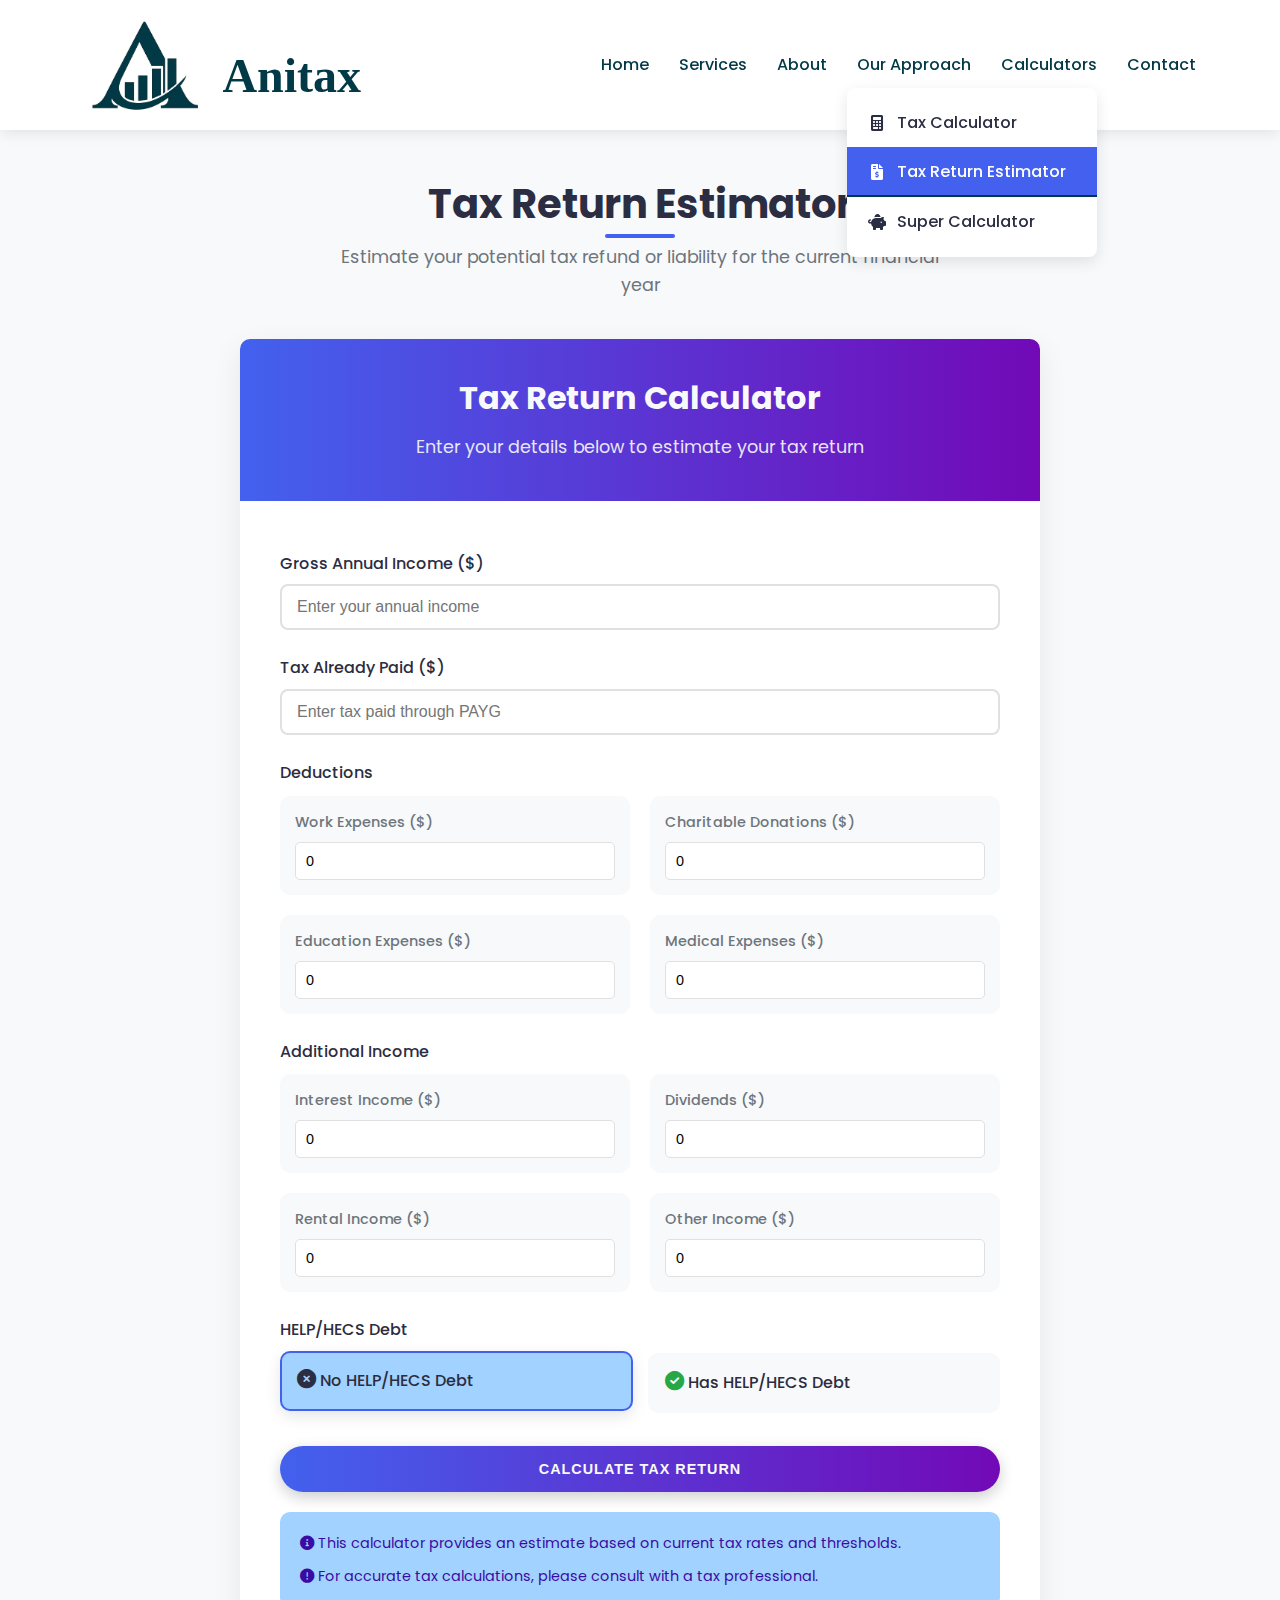
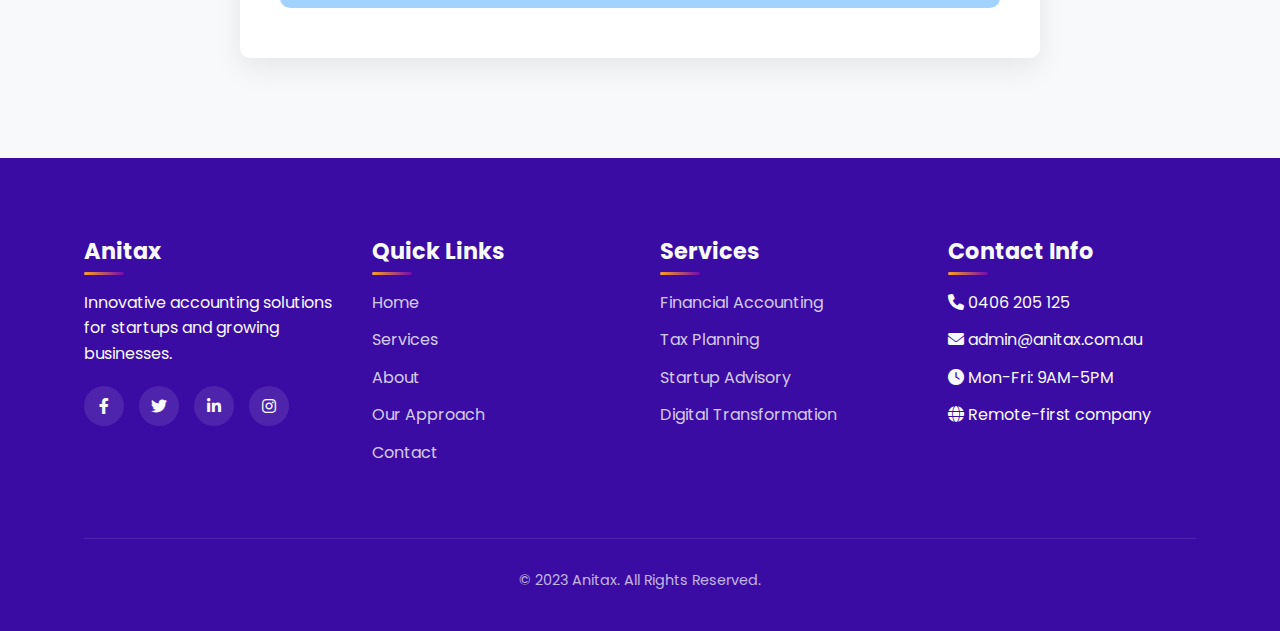
<file: tax-return-estimator.html>
<!DOCTYPE html>
<html lang="en">
<head>
    <meta charset="UTF-8">
    <meta name="viewport" content="width=device-width, initial-scale=1.0">
    <title>Tax Return Estimator - Anitax</title>
    <link rel="stylesheet" href="style.css">
    <link href="https://fonts.googleapis.com/css2?family=Poppins:wght@400;500;600;700&display=swap" rel="stylesheet">
    <link rel="stylesheet" href="https://cdnjs.cloudflare.com/ajax/libs/font-awesome/6.0.0/css/all.min.css">
</head>
<body>
    <!-- Header -->
    <header>
        <div class="container">
            <div class="header-content">
                <div class="logo">
                    <img src="Logo/anitax-logo-no-words.png" alt="Anitax Logo">
                    <h1>Anitax</h1>
                </div>
                <div class="mobile-toggle" id="mobile-toggle">
                    <i class="fas fa-bars"></i>
                </div>
                <nav id="navbar">
                    <ul>
                        <li><a href="index.html">Home</a></li>
                        <li><a href="index.html#services">Services</a></li>
                        <li><a href="index.html#about">About</a></li>
                        <li><a href="index.html#our-approach">Our Approach</a></li>
                        <li class="calculator-dropdown active">
                            <a href="calculator.html">Calculators</a>
                            <div class="calculator-menu">
                                <a href="calculator.html"><i class="fas fa-calculator"></i>Tax Calculator</a>
                                <a href="tax-return-estimator.html" class="active"><i class="fas fa-file-invoice-dollar"></i>Tax Return Estimator</a>
                                <a href="super-calculator.html"><i class="fas fa-piggy-bank"></i>Super Calculator</a>
                            </div>
                        </li>
                        <li><a href="contact.html">Contact</a></li>
                    </ul>
                </nav>
            </div>
        </div>
    </header>

    <section class="calculator-section">
        <div class="container">
            <div class="section-title">
                <h2>Tax Return Estimator</h2>
                <p>Estimate your potential tax refund or liability for the current financial year</p>
            </div>
            
            <div class="calculator-container">
                <div class="calculator-header">
                    <h3>Tax Return Calculator</h3>
                    <p>Enter your details below to estimate your tax return</p>
                </div>
                
                <div class="calculator-body">
                    <form class="calculator-form" id="taxReturnForm">
                        <div class="form-group">
                            <label for="grossIncome">Gross Annual Income ($)</label>
                            <input type="number" id="grossIncome" name="grossIncome" placeholder="Enter your annual income" required>
                        </div>
                        
                        <div class="form-group">
                            <label for="taxPaid">Tax Already Paid ($)</label>
                            <input type="number" id="taxPaid" name="taxPaid" placeholder="Enter tax paid through PAYG" required>
                        </div>

                        <div class="form-group">
                            <label>Deductions</label>
                            <div class="deductions-grid">
                                <div class="deduction-item">
                                    <label for="workExpenses">Work Expenses ($)</label>
                                    <input type="number" id="workExpenses" name="workExpenses" placeholder="0" value="0">
                                </div>
                                <div class="deduction-item">
                                    <label for="charity">Charitable Donations ($)</label>
                                    <input type="number" id="charity" name="charity" placeholder="0" value="0">
                                </div>
                                <div class="deduction-item">
                                    <label for="education">Education Expenses ($)</label>
                                    <input type="number" id="education" name="education" placeholder="0" value="0">
                                </div>
                                <div class="deduction-item">
                                    <label for="medical">Medical Expenses ($)</label>
                                    <input type="number" id="medical" name="medical" placeholder="0" value="0">
                                </div>
                            </div>
                        </div>

                        <div class="form-group">
                            <label>Additional Income</label>
                            <div class="income-grid">
                                <div class="income-item">
                                    <label for="interest">Interest Income ($)</label>
                                    <input type="number" id="interest" name="interest" placeholder="0" value="0">
                                </div>
                                <div class="income-item">
                                    <label for="dividends">Dividends ($)</label>
                                    <input type="number" id="dividends" name="dividends" placeholder="0" value="0">
                                </div>
                                <div class="income-item">
                                    <label for="rental">Rental Income ($)</label>
                                    <input type="number" id="rental" name="rental" placeholder="0" value="0">
                                </div>
                                <div class="income-item">
                                    <label for="other">Other Income ($)</label>
                                    <input type="number" id="other" name="other" placeholder="0" value="0">
                                </div>
                            </div>
                        </div>
                        
                        <div class="form-group">
                            <label>HELP/HECS Debt</label>
                            <div class="hecs-toggle">
                                <input type="radio" id="hecsNo" name="hecs" value="0" checked>
                                <label for="hecsNo" class="hecs-option">
                                    <i class="fas fa-times-circle"></i>
                                    <span>No HELP/HECS Debt</span>
                                </label>
                                
                                <input type="radio" id="hecsYes" name="hecs" value="1">
                                <label for="hecsYes" class="hecs-option">
                                    <i class="fas fa-check-circle"></i>
                                    <span>Has HELP/HECS Debt</span>
                                </label>
                            </div>
                        </div>
                        
                        <button type="submit" class="btn btn-block">Calculate Tax Return</button>
                    </form>
                    
                    <div class="calculator-result" id="calculatorResult">
                        <div class="result-item">
                            <span class="result-label">Total Income:</span>
                            <span class="result-value" id="totalIncome">$0.00</span>
                        </div>
                        <div class="result-item">
                            <span class="result-label">Total Deductions:</span>
                            <span class="result-value" id="totalDeductions">$0.00</span>
                        </div>
                        <div class="result-item">
                            <span class="result-label">Taxable Income:</span>
                            <span class="result-value" id="taxableIncome">$0.00</span>
                        </div>
                        <div class="result-item">
                            <span class="result-label">Tax Payable:</span>
                            <span class="result-value" id="taxPayable">$0.00</span>
                        </div>
                        <div class="result-item">
                            <span class="result-label">Tax Paid:</span>
                            <span class="result-value" id="taxPaid">$0.00</span>
                        </div>
                        <div class="result-item highlight">
                            <span class="result-label">Estimated Refund:</span>
                            <span class="result-value" id="estimatedRefund">$0.00</span>
                        </div>
                    </div>
                    
                    <div class="calculator-info">
                        <p><i class="fas fa-info-circle"></i> This calculator provides an estimate based on current tax rates and thresholds.</p>
                        <p><i class="fas fa-exclamation-circle"></i> For accurate tax calculations, please consult with a tax professional.</p>
                    </div>
                </div>
            </div>
        </div>
    </section>

    <!-- Footer -->
    <footer>
        <div class="container">
            <div class="footer-content">
                <div class="footer-section">
                    <h3>Anitax</h3>
                    <p>Innovative accounting solutions for startups and growing businesses.</p>
                    <div class="social-links">
                        <a href="#"><i class="fab fa-facebook-f"></i></a>
                        <a href="#"><i class="fab fa-twitter"></i></a>
                        <a href="#"><i class="fab fa-linkedin-in"></i></a>
                        <a href="#"><i class="fab fa-instagram"></i></a>
                    </div>
                </div>
                <div class="footer-section">
                    <h3>Quick Links</h3>
                    <ul class="footer-links">
                        <li><a href="index.html">Home</a></li>
                        <li><a href="index.html#services">Services</a></li>
                        <li><a href="index.html#about">About</a></li>
                        <li><a href="index.html#our-approach">Our Approach</a></li>
                        <li><a href="contact.html">Contact</a></li>
                    </ul>
                </div>
                <div class="footer-section">
                    <h3>Services</h3>
                    <ul class="footer-links">
                        <li><a href="index.html#services">Financial Accounting</a></li>
                        <li><a href="index.html#services">Tax Planning</a></li>
                        <li><a href="index.html#services">Startup Advisory</a></li>
                        <li><a href="index.html#services">Digital Transformation</a></li>
                    </ul>
                </div>
                <div class="footer-section">
                    <h3>Contact Info</h3>
                    <ul class="footer-links">
                        <li><i class="fas fa-phone"></i> 0406 205 125</li>
                        <li><i class="fas fa-envelope"></i> admin@anitax.com.au</li>
                        <li><i class="fas fa-clock"></i> Mon-Fri: 9AM-5PM</li>
                        <li><i class="fas fa-globe"></i> Remote-first company</li>
                    </ul>
                </div>
            </div>
            <div class="footer-bottom">
                <p>&copy; 2023 Anitax. All Rights Reserved.</p>
            </div>
        </div>
    </footer>

    <script src="tax-return-estimator.js"></script>
    <script>
        // Sticky Header
        window.addEventListener('scroll', function() {
            const header = document.querySelector('header');
            header.classList.toggle('sticky', window.scrollY > 0);
        });

        // Mobile Menu Toggle
        const mobileToggle = document.getElementById('mobile-toggle');
        const navbar = document.getElementById('navbar');
        
        mobileToggle.addEventListener('click', function() {
            navbar.classList.toggle('active');
        });

        // Calculator Dropdown Mobile Toggle
        const calculatorDropdown = document.querySelector('.calculator-dropdown');
        if (calculatorDropdown) {
            calculatorDropdown.addEventListener('click', function(e) {
                if (window.innerWidth <= 768) {
                    e.preventDefault();
                    this.classList.toggle('active');
                }
            });
        }

        // Smooth Scroll
        document.querySelectorAll('a[href^="#"]').forEach(anchor => {
            anchor.addEventListener('click', function (e) {
                e.preventDefault();
                
                const targetId = this.getAttribute('href');
                if (targetId !== '#') {
                    const targetElement = document.querySelector(targetId);
                    if (targetElement) {
                        window.scrollTo({
                            top: targetElement.offsetTop - 80,
                            behavior: 'smooth'
                        });
                    }
                }
                
                // Close mobile menu if open
                navbar.classList.remove('active');
                if (calculatorDropdown) {
                    calculatorDropdown.classList.remove('active');
                }
            });
        });
    </script>
</body>
</html>
</file>
<file: style.css>
/* 
===================
TABLE OF CONTENTS
===================
1. Base Styles
2. Typography
3. Layout & Containers
4. Header & Navigation
5. Hero Section
6. Service Cards
7. About Section
8. Our Approach Section
9. Contact Section
10. Footer
11. Animations
12. Media Queries
13. Counter Section
14. FAQ Section
15. CTA Section
16. Consultation Widget
17. Tax Calculator Section
*/

/* =================== 1. Base Styles =================== */
:root {
    --primary-color: #4361ee;
    --primary-light: #a2d2ff;
    --primary-dark: #3a0ca3;
    --secondary-color: #ff9f1c;
    --accent-color: #7209b7;
    --text-dark: #2b2d42;
    --text-light: #f8f9fa;
    --text-muted: #6c757d;
    --bg-light: #ffffff;
    --bg-alt: #f8f9fa;
    --border-radius: 10px;
    --box-shadow: 0 10px 30px rgba(0, 0, 0, 0.08);
    --transition: all 0.3s ease;
}

* {
    margin: 0;
    padding: 0;
    box-sizing: border-box;
}

body {
    font-family: 'Poppins', 'Segoe UI', sans-serif;
    color: var(--text-dark);
    line-height: 1.6;
    background-color: var(--bg-light);
    overflow-x: hidden;
}

img {
    max-width: 100%;
    height: auto;
}

a {
    text-decoration: none;
    color: var(--primary-color);
    transition: var(--transition);
}

a:hover {
    color: var(--primary-dark);
}

ul {
    list-style: none;
}

/* =================== 2. Typography =================== */
h1, h2, h3, h4, h5, h6 {
    font-weight: 700;
    line-height: 1.2;
    margin-bottom: 1rem;
    color: var(--text-dark);
}

h1 {
    font-size: 2.5rem;
}

h2 {
    font-size: 2.2rem;
}

h3 {
    font-size: 1.8rem;
}

h4 {
    font-size: 1.4rem;
}

p {
    margin-bottom: 1.2rem;
}

.text-center {
    text-align: center;
}

.section-title {
    text-align: center;
    margin-bottom: 3rem;
    position: relative;
}

.section-title h2 {
    font-size: 2.5rem;
    margin-bottom: 1rem;
    position: relative;
    display: inline-block;
}

.section-title h2::after {
    content: '';
    position: absolute;
    bottom: -10px;
    left: 50%;
    transform: translateX(-50%);
    width: 70px;
    height: 4px;
    background-color: var(--primary-color);
    border-radius: 2px;
}

.section-title p {
    max-width: 700px;
    margin: 0 auto;
    color: var(--text-muted);
}

/* =================== 3. Layout & Containers =================== */
.container {
    width: 90%;
    max-width: 1200px;
    margin: 0 auto;
    padding: 0 20px;
}

section {
    padding: 100px 0;
}

.section-bg {
    background-color: var(--bg-alt);
}

.row {
    display: flex;
    flex-wrap: wrap;
    margin: 0 -15px;
}

.col {
    padding: 0 15px;
    flex: 1;
}

/* =================== 4. Header & Navigation =================== */
header {
    background-color: var(--bg-light);
    box-shadow: 0 2px 15px rgba(0, 0, 0, 0.1);
    position: fixed;
    width: 100%;
    top: 0;
    left: 0;
    z-index: 100;
    transition: var(--transition);
}

header.sticky {
    background-color: rgba(255, 255, 255, 0.95);
    box-shadow: 0 5px 15px rgba(0, 0, 0, 0.1);
}

.header-content {
    display: flex;
    justify-content: space-between;
    align-items: center;
    padding: 15px 0;
}

.logo {
    display: flex;
    align-items: center;
}

.logo img {
    height: 100px;
    margin-right: 15px;
}

.logo h1 {
    font-size: 3rem;
    font-weight: 550;
    margin-bottom: 10px;
    margin-top: 15px;
    color: rgba(0, 55, 69, 0.992);
    font-family: "Times New Roman", Times, serif;
    align-self: flex-end;
    
}

nav ul {
    display: flex;
    align-items: center;
}

nav ul li {
    margin-left: 30px;
}

nav ul li a {
    color: rgba(0, 55, 69, 0.992);
    font-weight: 500;
    padding: 10px 0;
    position: relative;
}

nav ul li a::after {
    content: '';
    position: absolute;
    width: 0;
    height: 2px;
    background-color: rgba(0, 55, 69, 0.992);
    left: 0;
    bottom: 0;
    transition: var(--transition);
}

nav ul li a:hover::after,
nav ul li a.active::after {
    width: 100%;
}

nav ul li a:hover {
    color: rgba(0, 55, 69, 0.992);
}

nav ul li a.active {
    color: rgba(0, 55, 69, 0.992);
}

.mobile-toggle {
    display: none;
    font-size: 24px;
    cursor: pointer;
}

/* =================== 5. Hero Section =================== */
.hero {
    height: 100vh;
    min-height: 600px;
    background: linear-gradient(rgba(0, 0, 0, 0.7), rgba(0, 0, 0, 0.7)), 
                url('https://images.unsplash.com/photo-1551434678-e076c223a692?ixlib=rb-1.2.1&auto=format&fit=crop&w=1350&q=80');
    background-size: cover;
    background-position: center;
    display: flex;
    align-items: center;
    color: var(--text-light);
    position: relative;
    margin-top: 80px;
}

.hero-content {
    max-width: 800px;
    text-align: center;
    padding: 0 20px;
}

.hero h2 {
    font-size: 3.5rem;
    margin-bottom: 1.5rem;
    color: var(--text-light);
}

.hero p {
    font-size: 1.2rem;
    margin-bottom: 2rem;
}

.btn {
    display: inline-block;
    padding: 15px 30px;
    background-color: var(--primary-color);
    color: var(--text-light);
    text-decoration: none;
    border-radius: 50px;
    font-weight: 600;
    transition: var(--transition);
    border: none;
    cursor: pointer;
    box-shadow: 0 5px 15px rgba(0, 0, 0, 0.2);
    text-transform: uppercase;
    letter-spacing: 1px;
    font-size: 0.9rem;
}

.btn:hover {
    background-color: var(--primary-dark);
    transform: translateY(-3px);
    box-shadow: 0 8px 20px rgba(0, 0, 0, 0.3);
    color: var(--text-light);
}

.btn-outline {
    background-color: transparent;
    border: 2px solid var(--primary-color);
    color: var(--primary-color);
}

.btn-outline:hover {
    background-color: var(--primary-color);
    color: var(--text-light);
}

/* =================== 6. Service Cards =================== */
.services {
    padding: 120px 0 60px;
    margin-top: 80px;
}

.services-grid {
    display: grid;
    grid-template-columns: repeat(auto-fill, minmax(300px, 1fr));
    gap: 30px;
}

.service-card {
    background-color: var(--bg-light);
    padding: 40px 30px;
    border-radius: var(--border-radius);
    box-shadow: var(--box-shadow);
    transition: var(--transition);
    position: relative;
    overflow: hidden;
    z-index: 1;
    text-align: center;
}

.service-card::before {
    content: '';
    position: absolute;
    top: 0;
    left: 0;
    width: 100%;
    height: 0;
    background-color: var(--primary-light);
    transition: var(--transition);
    z-index: -1;
    opacity: 0.3;
}

.service-card:hover {
    transform: translateY(-10px);
    box-shadow: 0 15px 30px rgba(0, 0, 0, 0.15);
}

.service-card:hover::before {
    height: 100%;
}

.service-icon {
    font-size: 3.5rem;
    margin-bottom: 25px;
    color: var(--primary-color);
    display: inline-block;
}

.service-card h3 {
    font-size: 1.5rem;
    margin-bottom: 15px;
    transition: var(--transition);
}

/* =================== 7. About Section =================== */
.about {
    padding: 100px 0;
    background-color: var(--bg-alt);
}

.about-content {
    max-width: 800px;
    margin: 0 auto;
    text-align: center;
}

.about-image {
    position: relative;
}

.about-image img {
    border-radius: var(--border-radius);
    box-shadow: var(--box-shadow);
}

.about-image::before {
    content: '';
    position: absolute;
    width: 100%;
    height: 100%;
    border: 8px solid var(--primary-color);
    top: -20px;
    left: -20px;
    z-index: -1;
    border-radius: var(--border-radius);
}

.about-text h2 {
    margin-bottom: 25px;
    position: relative;
    display: block;
}

.about-text h2::after {
    content: '';
    position: absolute;
    bottom: -10px;
    left: 50%;
    transform: translateX(-50%);
    width: 70px;
    height: 4px;
    background-color: var(--primary-color);
    border-radius: 2px;
}

.about-text p {
    margin-bottom: 20px;
    text-align: left;
}

.about-text p.disclaimer {
    margin-top: 40px;
    padding-top: 20px;
    border-top: 2px solid var(--primary-color);
    font-size: 0.95rem;
    color: var(--text-muted);
    font-style: italic;
}

/* =================== 8. Our Approach Section =================== */
.our-approach {
    padding: 100px 0;
}

.approach-grid {
    display: grid;
    grid-template-columns: repeat(auto-fill, minmax(250px, 1fr));
    gap: 30px;
}

.approach-card {
    background-color: var(--bg-light);
    padding: 40px 30px;
    border-radius: var(--border-radius);
    box-shadow: var(--box-shadow);
    transition: var(--transition);
    text-align: center;
    position: relative;
    z-index: 1;
    overflow: hidden;
}

.approach-card::before {
    content: '';
    position: absolute;
    width: 100%;
    height: 3px;
    background: linear-gradient(to right, var(--primary-color), var(--accent-color));
    bottom: 0;
    left: 0;
    transform: scaleX(0);
    transform-origin: left;
    transition: transform 0.4s ease;
    z-index: -1;
}

.approach-card:hover {
    transform: translateY(-10px);
    box-shadow: 0 15px 30px rgba(0, 0, 0, 0.15);
}

.approach-card:hover::before {
    transform: scaleX(1);
}

.approach-icon {
    width: 80px;
    height: 80px;
    display: flex;
    align-items: center;
    justify-content: center;
    background-color: var(--primary-light);
    color: var(--primary-dark);
    border-radius: 50%;
    margin: 0 auto 25px;
    font-size: 2rem;
    transition: var(--transition);
}

.approach-card:hover .approach-icon {
    background-color: var(--primary-color);
    color: var(--text-light);
    transform: rotateY(180deg);
}

.approach-card h3 {
    font-size: 1.5rem;
    margin-bottom: 15px;
    color: var(--primary-dark);
}

/* =================== 9. Contact Section =================== */
.page-header {
    background-color: var(--primary-dark);
    background-image: linear-gradient(135deg, var(--primary-dark) 0%, var(--accent-color) 100%);
    padding: 120px 0 80px;
    text-align: center;
    color: var(--text-light);
    margin-top: 80px;
}

.page-header h2 {
    color: var(--text-light);
}

.page-header p {
    color: rgba(255, 255, 255, 0.8);
}

.contact-container {
    display: grid;
    grid-template-columns: 1fr 1fr;
    gap: 50px;
}

.contact-form h3, 
.contact-info h3 {
    margin-bottom: 25px;
    position: relative;
    display: inline-block;
    color: var(--primary-dark);
}

.contact-form h3::after,
.contact-info h3::after {
    content: '';
    position: absolute;
    bottom: -10px;
    left: 0;
    width: 50px;
    height: 3px;
    background: linear-gradient(to right, var(--primary-color), var(--accent-color));
    border-radius: 2px;
}

.form-group {
    margin-bottom: 20px;
}

.form-group label {
    display: block;
    margin-bottom: 8px;
    font-weight: 500;
}

.form-control {
    width: 100%;
    padding: 15px;
    border: 1px solid #e0e0e0;
    border-radius: 5px;
    font-size: 1rem;
    transition: var(--transition);
}

.form-control:focus {
    border-color: var(--primary-color);
    box-shadow: 0 0 0 3px rgba(44, 125, 160, 0.2);
    outline: none;
}

.form-result {
    margin-top: 20px;
}

.alert {
    padding: 15px;
    border-radius: var(--border-radius);
    margin-bottom: 20px;
    transition: opacity 0.3s ease;
}

.alert.success {
    background-color: rgba(76, 175, 80, 0.1);
    border-left: 4px solid #4CAF50;
    color: #2e7d32;
}

.alert.error {
    background-color: rgba(244, 67, 54, 0.1);
    border-left: 4px solid #F44336;
    color: #c62828;
}

.contact-card {
    background-color: var(--bg-alt);
    padding: 30px;
    border-radius: var(--border-radius);
    margin-bottom: 30px;
    box-shadow: var(--box-shadow);
    border-left: 5px solid var(--primary-color);
}

.contact-card h4 {
    font-size: 1.3rem;
    margin-bottom: 15px;
    color: var(--primary-dark);
}

.contact-details {
    margin-top: 25px;
}

.contact-item {
    display: flex;
    align-items: flex-start;
    margin-bottom: 20px;
}

.contact-icon {
    font-size: 1.5rem;
    color: var(--primary-color);
    margin-right: 15px;
    min-width: 25px;
    transition: var(--transition);
}

.contact-item:hover .contact-icon {
    transform: scale(1.2);
    color: var(--accent-color);
}

.map-section {
    height: 400px;
    margin-top: 50px;
    border-radius: var(--border-radius);
    overflow: hidden;
    box-shadow: var(--box-shadow);
}

.map-placeholder {
    background-color: #e9ecef;
    height: 100%;
    display: flex;
    align-items: center;
    justify-content: center;
    color: var(--text-muted);
    font-size: 1.2rem;
}

/* =================== 10. Footer =================== */
footer {
    background-color: var(--primary-dark);
    color: var(--text-light);
    padding: 80px 0 20px;
}

.footer-content {
    display: grid;
    grid-template-columns: repeat(auto-fit, minmax(200px, 1fr));
    gap: 40px;
    margin-bottom: 60px;
}

.footer-section h3 {
    font-size: 1.4rem;
    margin-bottom: 25px;
    color: var(--text-light);
    position: relative;
    display: inline-block;
}

.footer-section h3::after {
    content: '';
    position: absolute;
    bottom: -10px;
    left: 0;
    width: 40px;
    height: 3px;
    background: linear-gradient(to right, var(--secondary-color), var(--accent-color));
    border-radius: 2px;
}

.footer-links li {
    margin-bottom: 12px;
}

.footer-links a {
    color: rgba(255, 255, 255, 0.8);
}

.footer-links a:hover {
    color: var(--secondary-color);
    padding-left: 5px;
}

.social-links {
    display: flex;
    gap: 15px;
}

.social-links a {
    color: var(--text-light);
    background-color: rgba(255, 255, 255, 0.1);
    display: flex;
    align-items: center;
    justify-content: center;
    width: 40px;
    height: 40px;
    border-radius: 50%;
    transition: var(--transition);
}

.social-links a:hover {
    background-color: var(--accent-color);
    transform: translateY(-3px);
}

.footer-bottom {
    text-align: center;
    padding-top: 30px;
    border-top: 1px solid rgba(255, 255, 255, 0.1);
    font-size: 0.9rem;
    color: rgba(255, 255, 255, 0.7);
}

/* =================== 11. Animations =================== */
@keyframes fadeIn {
    from {
        opacity: 0;
        transform: translateY(20px);
    }
    to {
        opacity: 1;
        transform: translateY(0);
    }
}

.fade-in {
    animation: fadeIn 0.5s ease forwards;
}

@keyframes slideInLeft {
    from {
        opacity: 0;
        transform: translateX(-50px);
    }
    to {
        opacity: 1;
        transform: translateX(0);
    }
}

.slide-in-left {
    animation: slideInLeft 0.5s ease forwards;
}

@keyframes slideInRight {
    from {
        opacity: 0;
        transform: translateX(50px);
    }
    to {
        opacity: 1;
        transform: translateX(0);
    }
}

.slide-in-right {
    animation: slideInRight 0.5s ease forwards;
}

/* =================== 12. Media Queries =================== */
@media (max-width: 992px) {
    header {
        padding: 15px 0;
    }
    
    section {
        padding: 70px 0;
    }
    
    .hero h2 {
        font-size: 2.8rem;
    }
}

@media (max-width: 768px) {
    .mobile-toggle {
        display: block;
    }

    nav {
        position: fixed;
        top: 80px;
        left: -100%;
        width: 80%;
        height: calc(100vh - 80px);
        background-color: var(--bg-light);
        box-shadow: 0 5px 15px rgba(0, 0, 0, 0.1);
        transition: var(--transition);
        overflow-y: auto;
    }

    nav.active {
        left: 0;
    }

    nav ul {
        flex-direction: column;
        align-items: flex-start;
        padding: 20px;
    }

    nav ul li {
        margin: 15px 0;
        width: 100%;
    }
    
    nav ul li a {
        display: block;
        padding: 10px 0;
    }
    
    .hero {
        min-height: 500px;
    }
    
    .hero h2 {
        font-size: 2.2rem;
    }
    
    .contact-container {
        grid-template-columns: 1fr;
    }
    
    .contact-info {
        order: 0;
    }
    
    .contact-form {
        order: 1;
    }
    
    section {
        padding: 60px 0;
    }
}

@media (max-width: 576px) {
    .hero h2 {
        font-size: 1.8rem;
    }
    
    .section-title h2 {
        font-size: 2rem;
    }
    
    .hero p {
        font-size: 1rem;
    }
    
    .btn {
        padding: 12px 25px;
    }
    
    section {
        padding: 50px 0;
    }
    
    .logo img {
        height: 40px;
    }
    
    .logo h1 {
        font-size: 1.5rem;
    }
}

/* =================== 12. Why Choose Us Section =================== */
.why-choose-us {
    padding: 100px 0;
    background: linear-gradient(135deg, rgba(67, 97, 238, 0.05) 0%, rgba(114, 9, 183, 0.05) 100%);
}

.benefits-grid {
    display: grid;
    grid-template-columns: repeat(auto-fit, minmax(320px, 1fr));
    gap: 30px;
    margin-top: 50px;
}

.benefit-card {
    background-color: var(--bg-light);
    padding: 40px 30px;
    border-radius: var(--border-radius);
    box-shadow: var(--box-shadow);
    text-align: center;
    transition: var(--transition);
    border-top: 4px solid transparent;
}

.benefit-card:hover {
    transform: translateY(-10px);
    box-shadow: 0 15px 40px rgba(0, 0, 0, 0.15);
    border-top-color: var(--primary-color);
}

.benefit-icon {
    font-size: 3rem;
    color: var(--primary-color);
    margin-bottom: 20px;
    display: inline-block;
}

.benefit-card h3 {
    font-size: 1.3rem;
    margin-bottom: 15px;
    color: var(--text-dark);
}

.benefit-card p {
    color: var(--text-muted);
    font-size: 0.95rem;
    line-height: 1.6;
    margin-bottom: 0;
}

/* =================== 13. Counter Section =================== */
.counter-section {
    padding: 80px 0;
    background-color: var(--bg-alt);
    position: relative;
}

.counter-section::before {
    content: '';
    position: absolute;
    top: 0;
    left: 0;
    width: 100%;
    height: 100%;
    background: url('https://images.unsplash.com/photo-1460925895917-afdab827c52f?ixlib=rb-1.2.1&auto=format&fit=crop&w=1500&q=80') center center;
    background-size: cover;
    opacity: 0.03;
}

.counter-grid {
    display: grid;
    grid-template-columns: repeat(4, 1fr);
    gap: 30px;
    margin-top: 50px;
}

@keyframes counterPulse {
    0% {
        transform: translateY(-5px) scale(1);
    }
    50% {
        transform: translateY(-5px) scale(1.05);
    }
    100% {
        transform: translateY(-5px) scale(1);
    }
}

@keyframes gradientPulse {
    0% {
        opacity: 0;
        transform: scale(1);
    }
    50% {
        opacity: 1;
        transform: scale(1.1);
    }
    100% {
        opacity: 1;
        transform: scale(1);
    }
}

.counter-item {
    text-align: center;
    padding: 30px;
    background: white;
    border-radius: 10px;
    box-shadow: 0 5px 15px rgba(0, 0, 0, 0.1);
    transition: all 0.3s ease;
    position: relative;
    overflow: hidden;
}

.counter-item::before {
    content: '';
    position: absolute;
    top: 0;
    left: 0;
    width: 100%;
    height: 100%;
    background: linear-gradient(45deg, var(--primary-color), var(--accent-color));
    opacity: 0;
    transition: all 0.3s ease;
    z-index: 1;
}

.counter-item:hover {
    transform: translateY(-5px);
}

.counter-item:hover::before {
    opacity: 1;
}

.counter-item i {
    font-size: 2.5rem;
    color: var(--primary-color);
    margin-bottom: 15px;
    position: relative;
    z-index: 2;
}

.counter-item .counter {
    font-size: 2.5rem;
    font-weight: 700;
    color: var(--text-dark);
    margin-bottom: 10px;
    position: relative;
    z-index: 2;
    display: flex;
    align-items: center;
    justify-content: center;
    gap: 15px;
}

/* Special styling for response time counter with rotating arrow */
.counter-item:has(.fa-clock) .counter {
    gap: 20px;
}

.rotating-arrow {
    font-size: 1.5rem;
    color: var(--primary-color);
    margin-top: 12px;
    transition: all 0.3s ease;
    position: relative;
    z-index: 2;
}

.counter-item:hover .rotating-arrow {
    color: white;
    animation: rotate 2s linear infinite;
}

.rotating-arrow.paused {
    animation: none;
}

@keyframes rotate {
    from {
        transform: rotate(0deg);
    }
    to {
        transform: rotate(360deg);
    }
}

.counter-item h4 {
    font-size: 1.1rem;
    color: var(--text-muted);
    position: relative;
    z-index: 2;
}

.counter-item:hover i,
.counter-item:hover .counter,
.counter-item:hover h4 {
    color: white;
}

/* Mobile Styles */
@media (max-width: 768px) {
    .calculator-dropdown {
        position: static;
    }

    .calculator-menu {
        position: static;
        box-shadow: none;
        padding: 0;
        opacity: 1;
        visibility: visible;
        transform: none;
        display: none;
        background: transparent;
    }

    .calculator-dropdown.active .calculator-menu {
        display: block;
    }

    .calculator-menu a {
        padding: 10px 15px;
        border-left: 3px solid transparent;
    }

    .calculator-menu a.active {
        border-left-color: var(--primary-color);
        background: transparent;
        color: var(--primary-color);
    }

    .counter-grid {
        grid-template-columns: repeat(2, 1fr);
        gap: 20px;
    }

    .counter-item {
        padding: 20px;
    }

    .counter-item .counter {
        font-size: 2rem;
        word-break: break-word;
    }

    .counter-item h4 {
        font-size: 1rem;
    }
}

@media (max-width: 480px) {
    .counter-grid {
        grid-template-columns: 1fr;
    }

    .counter-item .counter {
        font-size: 1.8rem;
    }
}

/* =================== 14. FAQ Section =================== */
.faq-section {
    padding: 80px 0;
}

.faq-container {
    max-width: 800px;
    margin: 0 auto;
}

.faq-item {
    background-color: var(--bg-light);
    border-radius: var(--border-radius);
    box-shadow: var(--box-shadow);
    margin-bottom: 20px;
    overflow: hidden;
    transition: all 0.3s ease;
}

.faq-item:hover {
    box-shadow: 0 8px 25px rgba(0, 0, 0, 0.1);
}

.faq-question {
    padding: 20px 30px;
    cursor: pointer;
    display: flex;
    justify-content: space-between;
    align-items: center;
    transition: all 0.3s ease;
    background-color: #fff;
}

.faq-question:hover {
    background-color: rgba(67, 97, 238, 0.1);
}

.faq-question h4 {
    margin-bottom: 0;
    font-size: 1.1rem;
    color: var(--text-dark);
    transition: all 0.3s ease;
}

.faq-question i {
    color: var(--primary-color);
    transition: all 0.3s ease;
}

.faq-answer {
    padding: 0 30px;
    max-height: 0;
    overflow: hidden;
    transition: all 0.3s ease;
    background-color: #fff;
}

.faq-item.active .faq-question {
    background-color: rgba(67, 97, 238, 0.1);
}

.faq-item.active .faq-question h4 {
    color: var(--primary-color);
}

.faq-item.active .faq-question i {
    transform: rotate(180deg);
}

.faq-item.active .faq-answer {
    max-height: 200px;
    padding: 20px 30px;
}

/* =================== 15. CTA Section =================== */
.cta-section {
    padding: 100px 0;
    background: linear-gradient(rgba(67, 97, 238, 0.9), rgba(114, 9, 183, 0.9)), 
                url('https://images.unsplash.com/photo-1522202176988-66273c2fd55f?ixlib=rb-1.2.1&auto=format&fit=crop&w=1350&q=80');
    background-size: cover;
    background-position: center;
    background-attachment: fixed;
    color: var(--text-light);
    text-align: center;
}

.cta-content {
    max-width: 800px;
    margin: 0 auto;
}

.cta-content h2 {
    font-size: 2.5rem;
    margin-bottom: 20px;
    color: var(--text-light);
}

.cta-content p {
    font-size: 1.1rem;
    margin-bottom: 30px;
    color: rgba(255, 255, 255, 0.9);
}

.cta-content .btn {
    background: linear-gradient(to right, var(--secondary-color), #f4a261);
    color: var(--text-dark);
}

.cta-content .btn:hover {
    transform: translateY(-5px);
}

/* About Features */
.about-features {
    display: grid;
    grid-template-columns: repeat(2, 1fr);
    gap: 15px;
    margin: 25px 0;
}

.feature-item {
    display: flex;
    align-items: center;
}

.feature-item i {
    color: var(--primary-color);
    margin-right: 10px;
    font-size: 1.2rem;
}

/* Additional Media Queries */
@media (max-width: 576px) {
    .about-features {
        grid-template-columns: 1fr;
    }
    
    .counter-grid {
        grid-template-columns: repeat(2, 1fr);
    }
    
    .counter {
        font-size: 2.5rem;
    }
}

@media (max-width: 400px) {
    .counter-grid {
        grid-template-columns: 1fr;
    }
}

/* =================== 16. Consultation Widget =================== */
.consultation-widget {
    margin-top: 50px;
    background-color: var(--bg-light);
    border-radius: var(--border-radius);
    box-shadow: var(--box-shadow);
    overflow: hidden;
}

.consultation-header {
    background: linear-gradient(to right, var(--primary-color), var(--accent-color));
    padding: 30px;
    text-align: center;
    color: var(--text-light);
}

.consultation-header h3 {
    font-size: 1.8rem;
    margin-bottom: 10px;
    color: var(--text-light);
}

.consultation-header p {
    opacity: 0.9;
    margin-bottom: 0;
}

.consultation-body {
    padding: 40px;
    display: grid;
    grid-template-columns: 2fr 1fr;
    gap: 40px;
}

.consultation-form .form-group {
    margin-bottom: 25px;
}

.time-slots label {
    display: block;
    margin-bottom: 10px;
}

.time-slot-options {
    display: grid;
    grid-template-columns: repeat(auto-fill, minmax(100px, 1fr));
    gap: 10px;
}

.time-slot {
    position: relative;
}

.time-slot input[type="radio"] {
    position: absolute;
    opacity: 0;
}

.time-slot label {
    display: block;
    padding: 10px;
    background-color: var(--bg-alt);
    border-radius: 5px;
    text-align: center;
    cursor: pointer;
    transition: var(--transition);
    border: 2px solid transparent;
}

.time-slot input[type="radio"]:checked + label {
    background-color: var(--primary-light);
    border-color: var(--primary-color);
    color: var(--primary-dark);
    font-weight: 500;
}

.time-slot label:hover {
    background-color: var(--primary-light);
}

.btn-block {
    display: block;
    width: 100%;
    margin-top: 15px;
}

.consultation-benefits {
    background-color: var(--bg-alt);
    padding: 30px;
    border-radius: var(--border-radius);
}

.consultation-benefits h4 {
    font-size: 1.3rem;
    margin-bottom: 20px;
    color: var(--primary-dark);
}

.consultation-benefits ul {
    padding-left: 5px;
}

.consultation-benefits li {
    margin-bottom: 15px;
    display: flex;
    align-items: center;
}

.consultation-benefits li i {
    color: var(--primary-color);
    margin-right: 10px;
}

/* Media queries for consultation widget */
@media (max-width: 768px) {
    .consultation-body {
        grid-template-columns: 1fr;
    }
    
    .consultation-benefits {
        order: -1;
    }
}

/* Update contact page for a more startup-friendly look */
.contact-section {
    padding: 100px 0;
}

.contact-form h3, 
.contact-info h3 {
    margin-bottom: 25px;
    position: relative;
    display: inline-block;
    color: var(--primary-dark);
}

.contact-form h3::after,
.contact-info h3::after {
    content: '';
    position: absolute;
    bottom: -10px;
    left: 0;
    width: 50px;
    height: 3px;
    background: linear-gradient(to right, var(--primary-color), var(--accent-color));
    border-radius: 2px;
}

.contact-card {
    background-color: var(--bg-alt);
    padding: 30px;
    border-radius: var(--border-radius);
    margin-bottom: 30px;
    box-shadow: var(--box-shadow);
    border-left: 5px solid var(--primary-color);
}

.contact-icon {
    font-size: 1.5rem;
    color: var(--primary-color);
    margin-right: 15px;
    min-width: 25px;
    transition: var(--transition);
}

.contact-item:hover .contact-icon {
    transform: scale(1.2);
    color: var(--accent-color);
}

/* Footer update */
.footer-section h3::after {
    background: linear-gradient(to right, var(--secondary-color), var(--accent-color));
}

.social-links a:hover {
    background-color: var(--accent-color);
}

/* Additional styling for improved aesthetics */
.btn {
    background: linear-gradient(to right, var(--primary-color), var(--accent-color));
    border-radius: 50px;
    position: relative;
    z-index: 1;
    overflow: hidden;
}

.btn::before {
    content: '';
    position: absolute;
    top: 0;
    left: 0;
    width: 100%;
    height: 100%;
    background: linear-gradient(to right, var(--accent-color), var(--primary-color));
    z-index: -1;
    opacity: 0;
    transition: opacity 0.5s ease;
}

.btn:hover::before {
    opacity: 1;
}

.btn-outline {
    background: transparent;
    border: 2px solid var(--primary-color);
    color: var(--primary-color);
}

.btn-outline:hover {
    border-color: var(--accent-color);
}

/* Make the service-icon more dynamic */
.service-icon {
    position: relative;
    z-index: 1;
}

.service-icon::after {
    content: '';
    position: absolute;
    width: 50px;
    height: 50px;
    background-color: var(--primary-light);
    border-radius: 50%;
    top: 50%;
    left: 50%;
    transform: translate(-50%, -50%);
    z-index: -1;
    opacity: 0.3;
    transition: var(--transition);
}

.service-card:hover .service-icon::after {
    width: 70px;
    height: 70px;
}

/* Update page-header for more impact */
.page-header {
    background-color: var(--primary-dark);
    background-image: linear-gradient(135deg, var(--primary-dark) 0%, var(--accent-color) 100%);
    padding: 120px 0 80px;
    text-align: center;
    color: var(--text-light);
    margin-top: 80px;
}

/* Update CTA section with more startup-focused design */
.cta-section {
    background: linear-gradient(rgba(67, 97, 238, 0.9), rgba(114, 9, 183, 0.9)), 
                url('https://images.unsplash.com/photo-1522202176988-66273c2fd55f?ixlib=rb-1.2.1&auto=format&fit=crop&w=1350&q=80');
}

.cta-content .btn {
    background: linear-gradient(to right, var(--secondary-color), #f4a261);
    color: var(--text-dark);
}

.cta-content .btn:hover {
    transform: translateY(-5px);
}

/* =================== 17. Tax Calculator Section =================== */
.calculator-section {
    padding: 180px 0 100px;
    background-color: var(--bg-alt);
    min-height: 100vh;
}

.calculator-container {
    max-width: 800px;
    margin: 0 auto;
    background-color: var(--bg-light);
    border-radius: var(--border-radius);
    box-shadow: var(--box-shadow);
    overflow: hidden;
    animation: fadeIn 0.5s ease-out;
    margin-top: 40px;
}

.calculator-header {
    background: linear-gradient(to right, var(--primary-color), var(--accent-color));
    padding: 40px 30px;
    text-align: center;
    color: var(--text-light);
}

.calculator-header h3 {
    font-size: 2rem;
    margin-bottom: 15px;
    color: var(--text-light);
}

.calculator-header p {
    font-size: 1.1rem;
    opacity: 0.9;
    margin-bottom: 0;
}

.calculator-body {
    padding: 50px 40px;
}


.calculator-form .form-group {
    margin-bottom: 25px;
}

.calculator-form label {
    display: block;
    margin-bottom: 8px;
    font-weight: 500;
    color: var(--text-dark);
}

.calculator-form input {
    width: 100%;
    padding: 12px 15px;
    border: 2px solid #e0e0e0;
    border-radius: 8px;
    font-size: 1rem;
    transition: var(--transition);
}

.calculator-form input:focus {
    border-color: var(--primary-color);
    box-shadow: 0 0 0 3px rgba(67, 97, 238, 0.1);
    outline: none;
}

.calculator-form input[type="number"] {
    -moz-appearance: textfield;
}

.calculator-form input[type="number"]::-webkit-outer-spin-button,
.calculator-form input[type="number"]::-webkit-inner-spin-button {
    -webkit-appearance: none;
    margin: 0;
}

.calculator-result {
    margin-top: 30px;
    padding: 25px;
    background-color: var(--bg-alt);
    border-radius: var(--border-radius);
    display: none;
    animation: slideInUp 0.5s ease-out;
}

.calculator-result.active {
    display: block;
}

.calculator-result h4 {
    margin-bottom: 20px;
    color: var(--primary-color);
    font-size: 1.3rem;
}

.result-item {
    display: flex;
    justify-content: space-between;
    align-items: center;
    padding: 12px 0;
    border-bottom: 1px solid rgba(0, 0, 0, 0.08);
    font-size: 0.95rem;
}

.result-item:last-child {
    border-bottom: none;
}

.result-item.result-total {
    padding: 15px 0;
    margin-top: 10px;
    border-top: 2px solid var(--primary-color);
    border-bottom: 2px solid var(--primary-color);
    font-weight: 600;
}

.result-item.result-takeHome {
    padding: 15px 0;
    margin-top: 10px;
    background-color: rgba(67, 97, 238, 0.05);
    padding: 15px;
    border-radius: 8px;
    font-weight: 600;
    border: none;
}

.result-label {
    font-weight: 500;
    color: var(--text-dark);
}

.result-value {
    font-weight: 600;
    color: var(--primary-dark);
    text-align: right;
}

.calculator-info {
    margin-top: 20px;
    padding: 20px;
    background-color: var(--primary-light);
    border-radius: var(--border-radius);
    color: var(--primary-dark);
}

.calculator-info p {
    margin-bottom: 10px;
    font-size: 0.9rem;
}

.calculator-info p:last-child {
    margin-bottom: 0;
}

@keyframes slideInUp {
    from {
        opacity: 0;
        transform: translateY(20px);
    }
    to {
        opacity: 1;
        transform: translateY(0);
    }
}

@media (max-width: 768px) {
    .calculator-body {
        padding: 20px;
    }
    
    .calculator-header h3 {
        font-size: 1.5rem;
    }
}

/* HECS Toggle Styles */
.hecs-toggle {
    display: flex;
    gap: 15px;
    margin-top: 10px;
}

.hecs-toggle input[type="radio"] {
    display: none;
}

.hecs-option {
    flex: 1;
    display: flex;
    align-items: center;
    justify-content: center;
    gap: 10px;
    padding: 15px;
    background-color: var(--bg-alt);
    border: 2px solid transparent;
    border-radius: var(--border-radius);
    cursor: pointer;
    transition: var(--transition);
}

.hecs-option i {
    font-size: 1.2rem;
    transition: var(--transition);
}

.hecs-option:first-child i {
    color: #dc3545;
}

.hecs-option:last-child i {
    color: #28a745;
}

.hecs-toggle input[type="radio"]:checked + .hecs-option {
    background-color: var(--primary-light);
    border-color: var(--primary-color);
    transform: translateY(-2px);
    box-shadow: 0 5px 15px rgba(0, 0, 0, 0.1);
}

.hecs-toggle input[type="radio"]:checked + .hecs-option:first-child {
    background-color: rgba(220, 53, 69, 0.1);
    border-color: #dc3545;
}

.hecs-toggle input[type="radio"]:checked + .hecs-option:last-child {
    background-color: rgba(40, 167, 69, 0.1);
    border-color: #28a745;
}

.hecs-option:hover {
    transform: translateY(-2px);
    box-shadow: 0 5px 15px rgba(0, 0, 0, 0.1);
}

/* Update section title for calculator page */
.calculator-section .section-title {
    margin-bottom: 40px;
}

.calculator-section .section-title h2 {
    font-size: 2.5rem;
    color: var(--text-dark);
    margin-bottom: 15px;
}

.calculator-section .section-title p {
    font-size: 1.1rem;
    color: var(--text-muted);
    max-width: 600px;
    margin: 0 auto;
}

/* Deductions and Income Grid Styles */
.deductions-grid,
.income-grid {
    display: grid;
    grid-template-columns: repeat(2, 1fr);
    gap: 20px;
    margin-top: 10px;
}

.deduction-item,
.income-item {
    background-color: var(--bg-alt);
    padding: 15px;
    border-radius: var(--border-radius);
    transition: var(--transition);
}

.deduction-item:hover,
.income-item:hover {
    transform: translateY(-2px);
    box-shadow: 0 5px 15px rgba(0, 0, 0, 0.1);
}

.deduction-item label,
.income-item label {
    display: block;
    margin-bottom: 8px;
    font-size: 0.9rem;
    color: var(--text-muted);
}

.deduction-item input,
.income-item input {
    width: 100%;
    padding: 10px;
    border: 1px solid #e0e0e0;
    border-radius: 5px;
    font-size: 0.9rem;
    transition: var(--transition);
}

.deduction-item input:focus,
.income-item input:focus {
    border-color: var(--primary-color);
    box-shadow: 0 0 0 3px rgba(67, 97, 238, 0.1);
    outline: none;
}

/* Super Calculator Specific Styles */
.calculator-form small {
    display: block;
    margin-top: 5px;
    color: var(--text-muted);
    font-size: 0.8rem;
}

.calculator-form input[readonly] {
    background-color: var(--bg-alt);
    cursor: not-allowed;
}

.result-item.highlight {
    background-color: var(--primary-light);
    padding: 15px;
    border-radius: var(--border-radius);
    margin-top: 10px;
}

.result-item.highlight .result-label,
.result-item.highlight .result-value {
    color: var(--primary-dark);
    font-weight: 600;
}

/* Media Queries for Calculator Grids */
@media (max-width: 768px) {
    .deductions-grid,
    .income-grid {
        grid-template-columns: 1fr;
    }
    
    .calculator-body {
        padding: 20px;
    }
    
    .calculator-header h3 {
        font-size: 1.5rem;
    }
}

/* Calculator Dropdown Styles */
.calculator-dropdown {
    position: relative;
}

.calculator-dropdown > a {
    display: flex;
    align-items: center;
    gap: 5px;
    cursor: pointer;
}

.calculator-dropdown > a::after {
    content: '\f107';
    font-family: 'Font Awesome 5 Free';
    font-weight: 900;
    transition: transform 0.3s ease;
}

.calculator-menu {
    position: absolute;
    top: 100%;
    right: 0;
    background: white;
    min-width: 250px;
    box-shadow: 0 5px 15px rgba(0, 0, 0, 0.1);
    border-radius: 8px;
    padding: 10px 0;
    opacity: 0;
    visibility: hidden;
    transform: translateY(10px);
    transition: all 0.3s ease;
    z-index: 1000;
}

.calculator-dropdown:hover .calculator-menu,
.calculator-dropdown.active .calculator-menu {
    opacity: 1;
    visibility: visible;
    transform: translateY(0);
}

.calculator-menu a {
    display: flex;
    align-items: center;
    gap: 10px;
    padding: 12px 20px;
    color: var(--text-dark);
    transition: all 0.3s ease;
}

.calculator-menu a:hover {
    background: var(--bg-alt);
}

.calculator-menu a.active {
    background: var(--primary-color);
    color: white;
}

.calculator-menu a i {
    width: 20px;
    text-align: center;
}

/* Mobile Styles */
@media (max-width: 768px) {
    .calculator-dropdown {
        position: static;
    }

    .calculator-menu {
        position: static;
        box-shadow: none;
        padding: 0;
        opacity: 1;
        visibility: visible;
        transform: none;
        display: none;
        background: transparent;
    }

    .calculator-dropdown.active .calculator-menu {
        display: block;
    }

    .calculator-menu a {
        padding: 10px 15px;
        border-left: 3px solid transparent;
    }

    .calculator-menu a.active {
        border-left-color: var(--primary-color);
        background: transparent;
        color: var(--primary-color);
    }

    .counter-grid {
        grid-template-columns: repeat(2, 1fr);
        gap: 20px;
    }

    .counter-item {
        padding: 20px;
    }

    .counter-item .counter {
        font-size: 2rem;
        word-break: break-word;
    }

    .counter-item h4 {
        font-size: 1rem;
    }
}

@media (max-width: 480px) {
    .counter-grid {
        grid-template-columns: 1fr;
    }

    .counter-item .counter {
        font-size: 1.8rem;
    }
}
</file>
